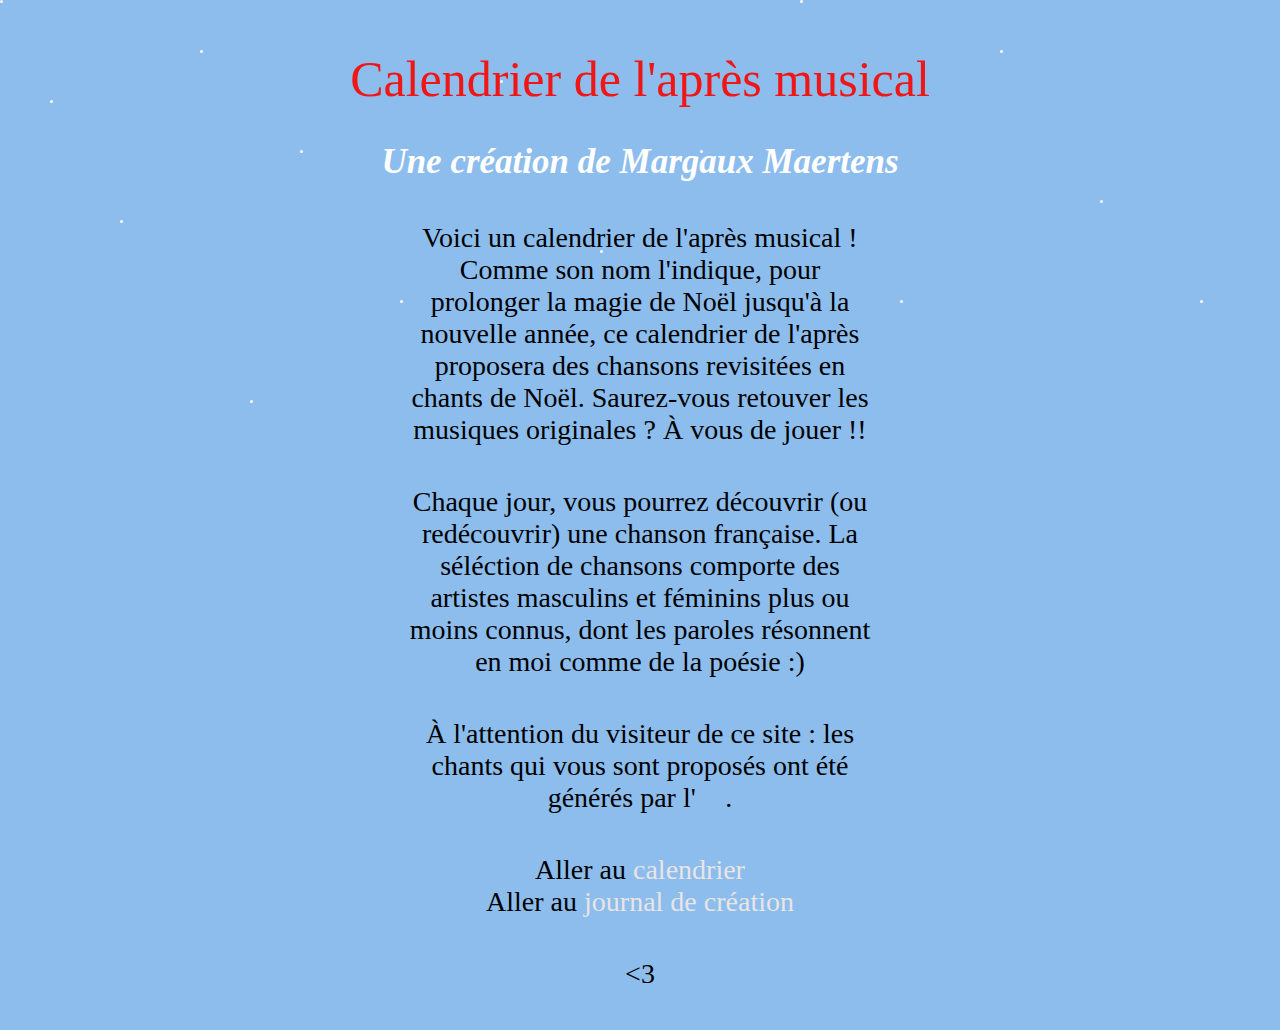
<file: index.html>
<head>
	<meta charset="UTF-8">
	<meta name="author" content="Margaux Maertens">
	<title>Calendrier de l'après musical</title>
	<link rel="stylesheet" href="index.css">
	<link rel="stylesheet" media="screen" href="https://fontlibrary.org//face/pierce" type="text/css"/>
</head>
<body>
	<h1>Calendrier de l'après musical</h1>
	<h2>Une création de Margaux Maertens</h2>	


<p>
	   
</p>
	<p>Voici un calendrier de l'après musical ! Comme son nom l'indique, pour prolonger la magie de Noël jusqu'à la nouvelle année, ce calendrier de l'après proposera des chansons revisitées en chants de Noël. Saurez-vous retouver les musiques originales ? À vous de jouer !!</p> 
			<div class=tourne>

		<p>Chaque jour, vous pourrez découvrir (ou redécouvrir) une chanson française. La séléction de chansons comporte des artistes masculins et féminins plus ou moins connus, dont les paroles résonnent en moi comme de la poésie :) </p>
			</div>

			<p>À l'attention du visiteur de ce site : les chants qui vous sont proposés ont été générés par l'<a>IA</a>.</p>
	
<p>Aller au <a href="calendrier.html">calendrier</a>
	<br>Aller au <a href="journaldecreation.html">journal de création</a>

</p>
<p> <3 </p>

<div class="snow"></div>

</body>
</file>
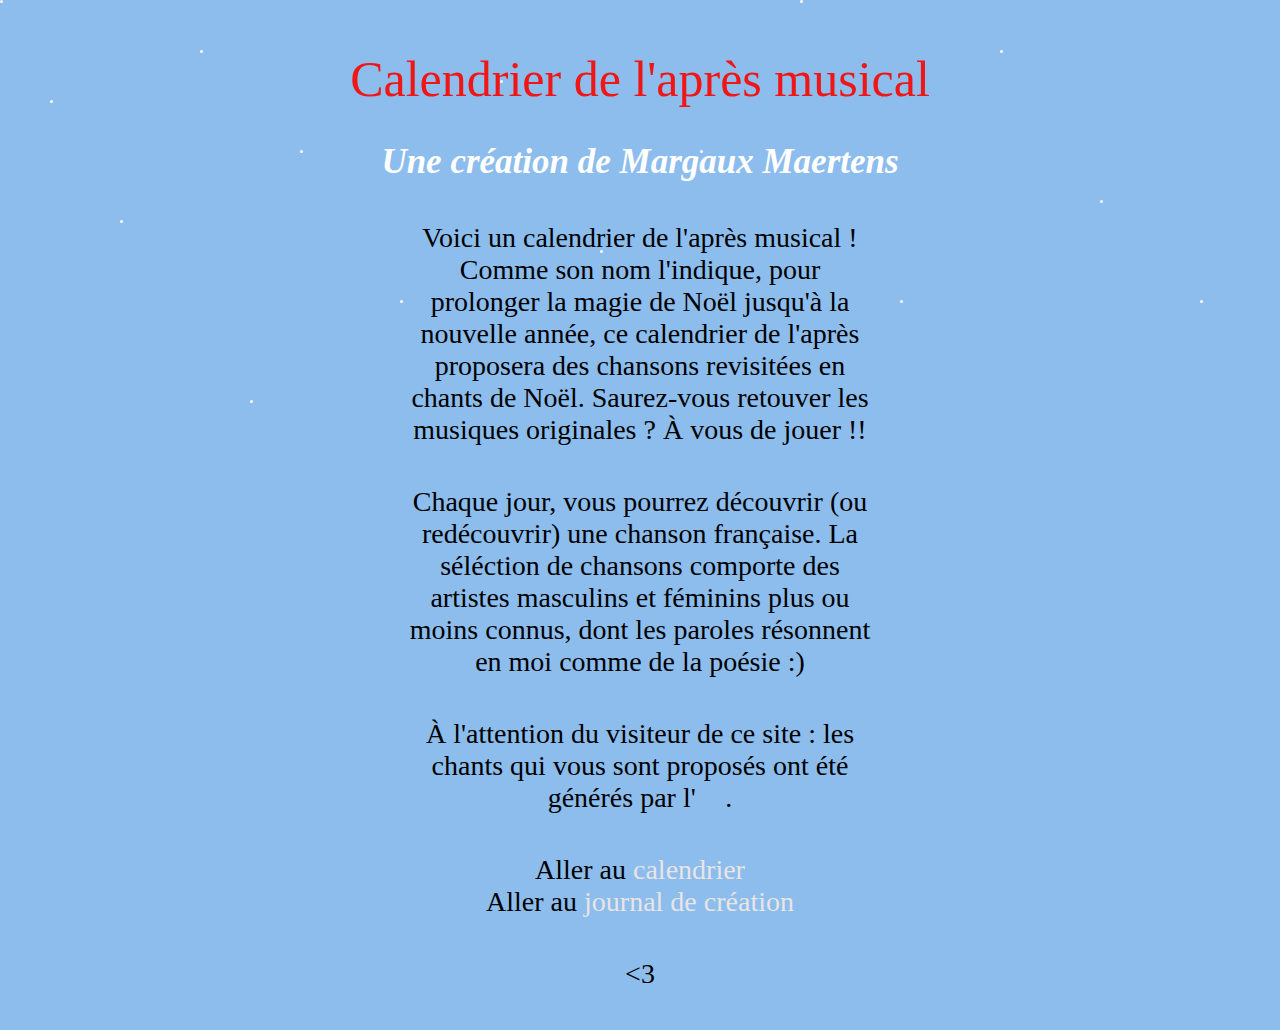
<file: code/index.html>
<head>
	<meta charset="UTF-8">
	<meta name="author" content="Margaux Maertens">
	<title>Calendrier de l'après musical</title>
	<link rel="stylesheet" href="index.css">
	<link rel="stylesheet" media="screen" href="https://fontlibrary.org//face/pierce" type="text/css"/>
</head>
<body>
	<h1>Calendrier de l'après musical</h1>
	<h2>Une création de Margaux Maertens</h2>	


<p>
	   
</p>
	<p>Voici un calendrier de l'après musical ! Comme son nom l'indique, pour prolonger la magie de Noël jusqu'à la nouvelle année, ce calendrier de l'après proposera des chansons revisitées en chants de Noël. Saurez-vous retouver les musiques originales ? À vous de jouer !!</p> 
			<div class=tourne>

		<p>Chaque jour, vous pourrez découvrir (ou redécouvrir) une chanson française. La séléction de chansons comporte des artistes masculins et féminins plus ou moins connus, dont les paroles résonnent en moi comme de la poésie :) </p>
			</div>

			<p>À l'attention du visiteur de ce site : les chants qui vous sont proposés ont été générés par l'<a>IA</a>.</p>
	
<p>Aller au <a href="calendrier.html">calendrier</a>
	<br>Aller au <a href="journal de création.html">journal de création</a>

</p>
<p> <3 </p>

<div class="snow"></div>

</body>
</file>
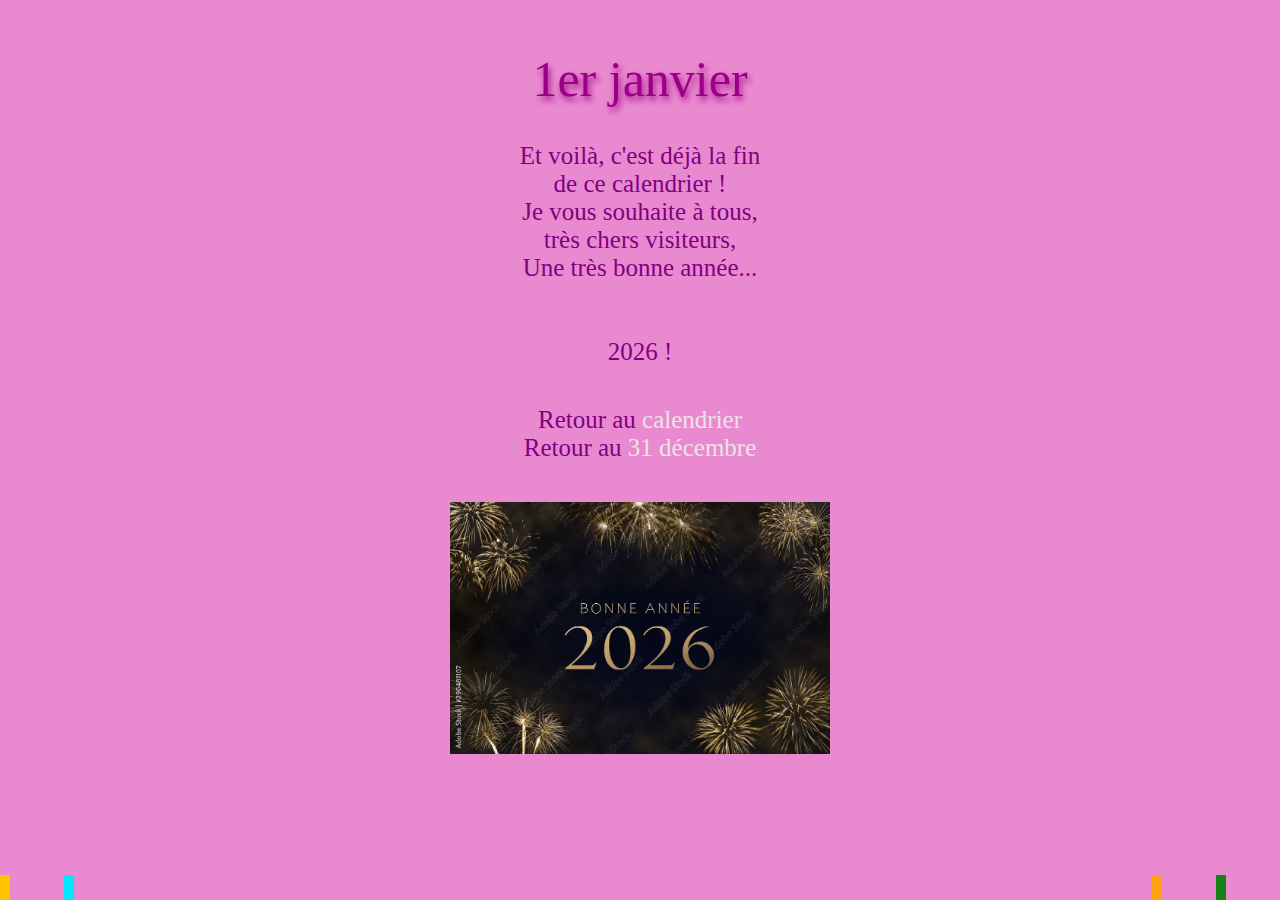
<file: 1erjanvier.html>
<head>
	<meta charset="UTF-8">
	<meta name="author" content="Margaux Maertens">
	<title>1er janvier </title>
	<link rel="stylesheet" href="1erjanvier.css">
	<link rel="stylesheet" media="screen" href="https://fontlibrary.org//face/pierce" type="text/css"/>
</head>
<body>
	<h1><span class="ombre">1er janvier</span></h1>
	
	<p>Et voilà, c'est déjà la fin de ce calendrier !
		<br>Je vous souhaite à tous, très chers visiteurs, 
		<br>Une très bonne année... 
	<br>
	<br>
	<br>
	<span class="taille">2026 !</span>
	</p>
	<div class="confetti confetti-1"></div>
<div class="confetti confetti-2"></div>
<div class="confetti confetti-3"></div>
<div class="confetti confetti-4"></div>
<div class="confetti confetti-5"></div>
<div class="confetti confetti-6"></div>
<div class="confetti confetti-7"></div>
<div class="confetti confetti-8"></div>

	<p>Retour au <a href="calendrier.html">calendrier</a>
	<br>Retour au <a href="31decembre.html">31 décembre</a></p>
</body>
<img width="100"
src="photo2.jpg" alt="écriture festive 2026">
</file>
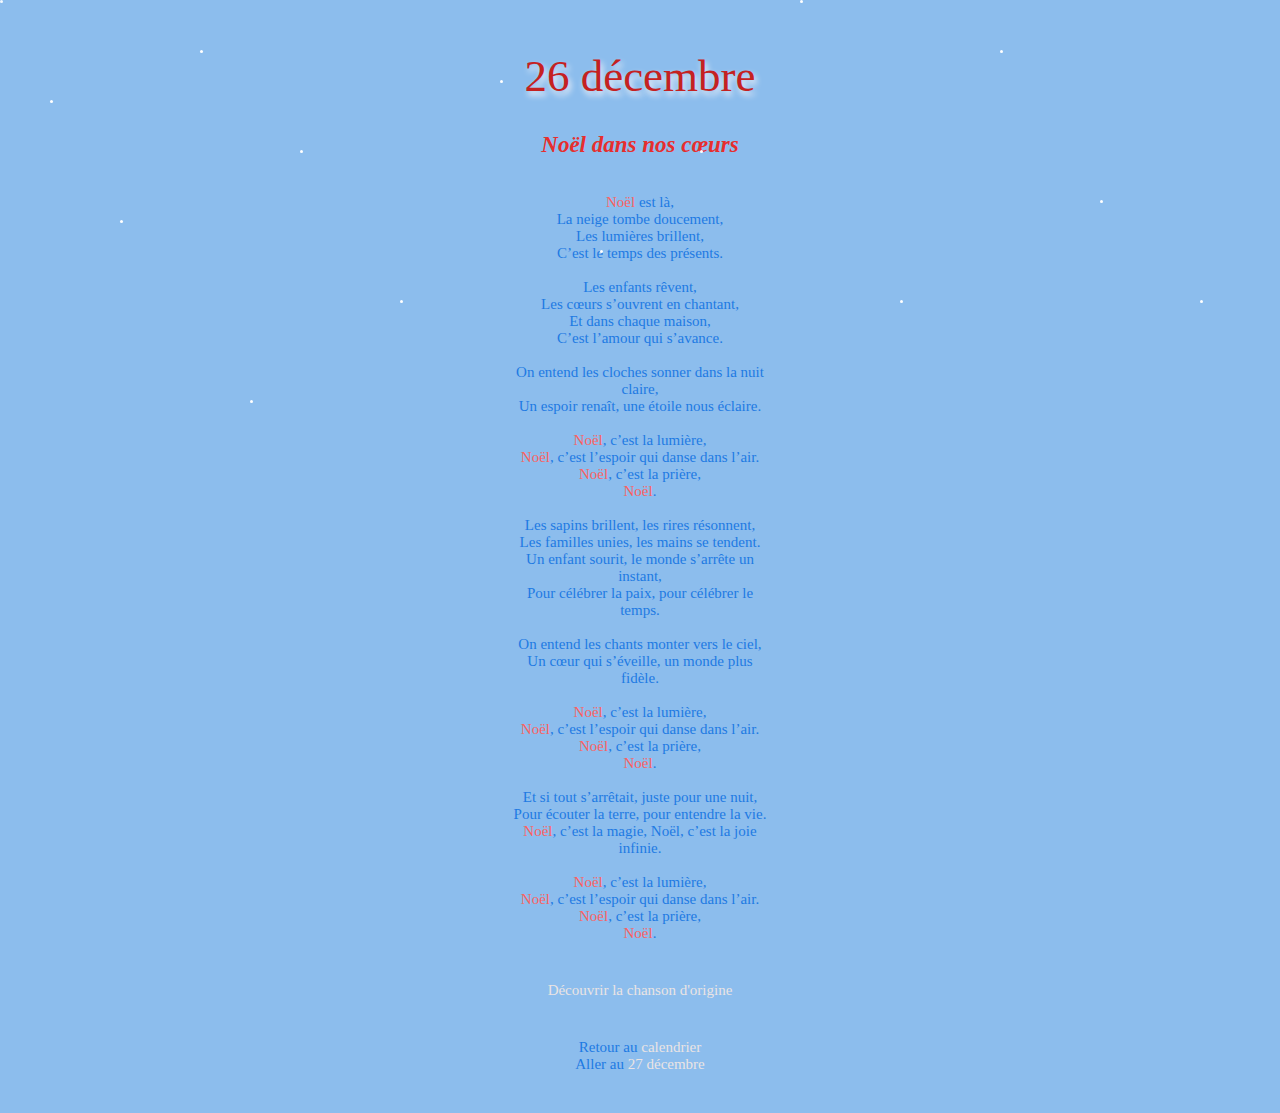
<file: 26decembre.html>
<head>
	<meta charset="UTF-8">
	<meta name="author" content="Margaux Maertens">
	<title>26 décembre</title>
	<link rel="stylesheet" href="26decembre.css">
	<link rel="stylesheet" media="screen" href="https://fontlibrary.org//face/pierce" type="text/css"/>
</head>
<body>
	<h1><span class="ombre">26 décembre</span></h1>
	<h2>Noël dans nos cœurs</h2>
	
	<p> 
	<br><span class="rouge">Noël</span> est là, 
	<br>La neige tombe doucement, 
	<br>Les lumières brillent, 
	<br>C’est le temps des présents. 
	<br>
	<br>Les enfants rêvent, 
	<br>Les cœurs s’ouvrent en chantant, 
	<br>Et dans chaque maison, 
	<br>C’est l’amour qui s’avance.
	<br>
	<br>On entend les cloches sonner dans la nuit claire, 
	<br>Un espoir renaît, une étoile nous éclaire.
	<br>
	<br><span class="rouge">Noël</span>, c’est la lumière, 
	<br><span class="rouge">Noël</span>, c’est l’espoir qui danse dans l’air. 
	<br><span class="rouge">Noël</span>, c’est la prière, 
	<br><span class="rouge">Noël</span>.
	<br>
	<br>Les sapins brillent, les rires résonnent, 
	<br>Les familles unies, les mains se tendent. 
	<br>Un enfant sourit, le monde s’arrête un instant, 
	<br>Pour célébrer la paix, pour célébrer le temps. 
	<br>
	<br>On entend les chants monter vers le ciel, 
	<br>Un cœur qui s’éveille, un monde plus fidèle.
	<br>
	<br><span class="rouge">Noël</span>, c’est la lumière, 
	<br><span class="rouge">Noël</span>, c’est l’espoir qui danse dans l’air. 
	<br><span class="rouge">Noël</span>, c’est la prière, 
	<br><span class="rouge">Noël</span>.
	<br>
	<br>Et si tout s’arrêtait, juste pour une nuit, 
	<br>Pour écouter la terre, pour entendre la vie. 
	<br><span class="rouge">Noël</span>, c’est la magie, Noël, c’est la joie infinie.
	<br>
	<br><span class="rouge">Noël</span>, c’est la lumière, 
	<br><span class="rouge">Noël</span>, c’est l’espoir qui danse dans l’air. 
	<br><span class="rouge">Noël</span>, c’est la prière, 
	<br><span class="rouge">Noël</span>.

<p><a href="https://www.youtube.com/watch?v=GGL2Ry9p0BU">Découvrir la chanson d'origine</a></p>
		<p>Retour au <a href="calendrier.html">calendrier</a>
		<br>Aller au <a href="27decembre.html">27 décembre</a></p>
<div class="snow"></div>
</body>
</file>
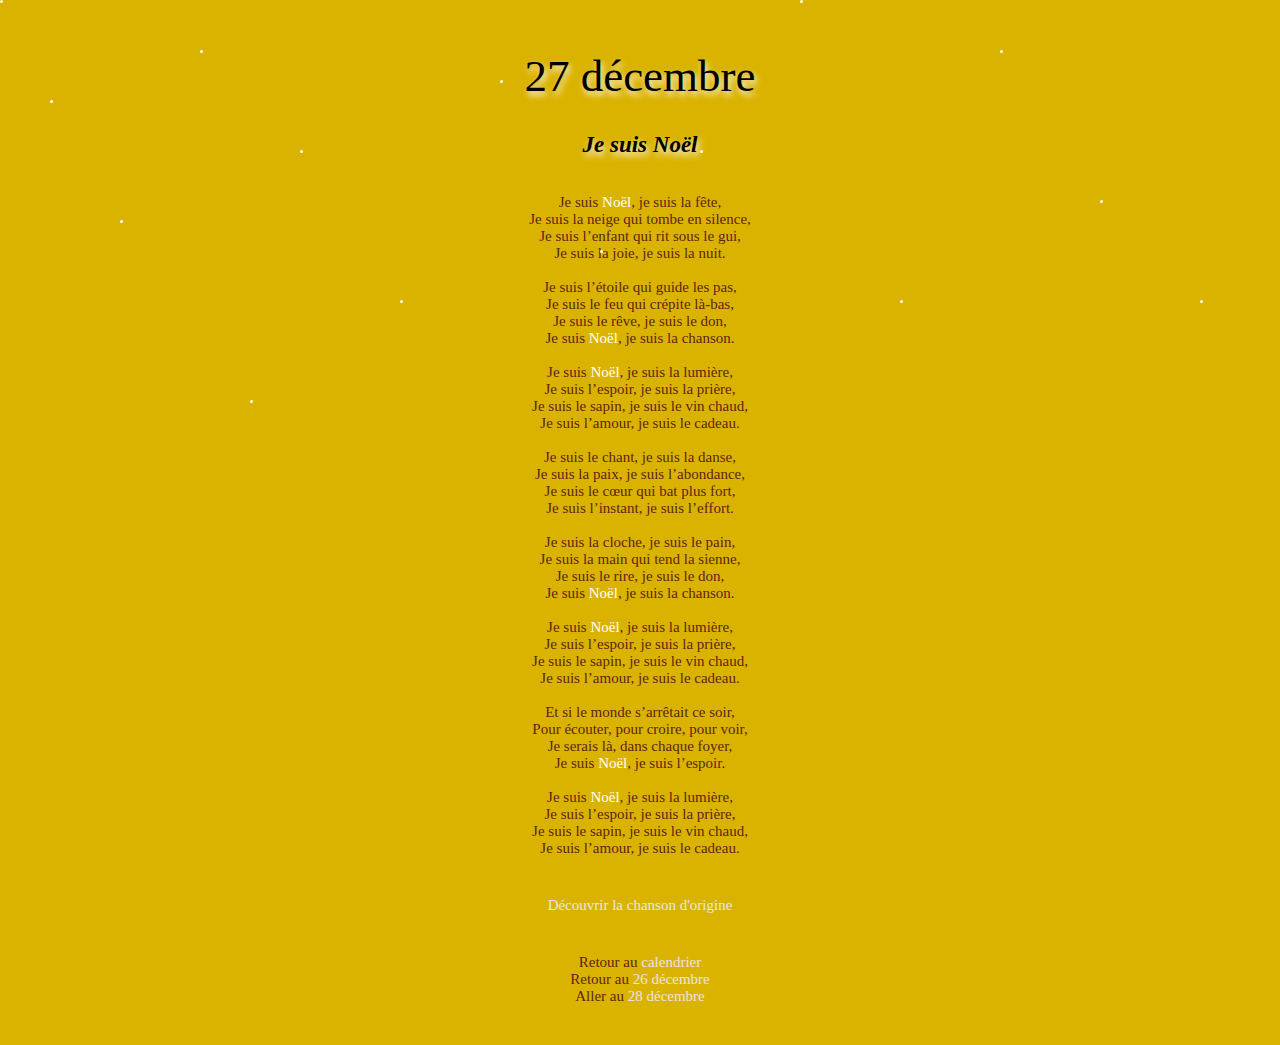
<file: 27decembre.html>
<head>
	<meta charset="UTF-8">
	<meta name="author" content="Margaux Maertens">
	<title>27 décembre </title>
	<link rel="stylesheet" href="27decembre.css">
	<link rel="stylesheet" media="screen" href="https://fontlibrary.org//face/pierce" type="text/css"/>
</head>
<body>
	<h1><span class="ombre">27 décembre</span></h1>
	<h2><span class="ombre">Je suis Noël</span></h2>
	<p>
	<br>Je suis <span class="blanc">Noël</span>, je suis la fête, 
	<br>Je suis la neige qui tombe en silence, 
	<br>Je suis l’enfant qui rit sous le gui, 
	<br>Je suis la joie, je suis la nuit.
<br>
	<br>Je suis l’étoile qui guide les pas, 
	<br>Je suis le feu qui crépite là-bas, 
	<br>Je suis le rêve, je suis le don, 
	<br>Je suis <span class="blanc">Noël</span>, je suis la chanson.
<br>
	<br>Je suis <span class="blanc">Noël</span>, je suis la lumière, 
	<br>Je suis l’espoir, je suis la prière, 
	<br>Je suis le sapin, je suis le vin chaud, 
	<br>Je suis l’amour, je suis le cadeau.
<br>
	<br>Je suis le chant, je suis la danse, 
	<br>Je suis la paix, je suis l’abondance, 
	<br>Je suis le cœur qui bat plus fort, 
	<br>Je suis l’instant, je suis l’effort.
<br>
	<br>Je suis la cloche, je suis le pain, 
	<br>Je suis la main qui tend la sienne, 
	<br>Je suis le rire, je suis le don, 
	<br>Je suis <span class="blanc">Noël</span>, je suis la chanson.
<br>
	<br>Je suis <span class="blanc">Noël</span>, je suis la lumière, 
	<br>Je suis l’espoir, je suis la prière, 
	<br>Je suis le sapin, je suis le vin chaud, 
	<br>Je suis l’amour, je suis le cadeau.
<br>
	<br>Et si le monde s’arrêtait ce soir, 
	<br>Pour écouter, pour croire, pour voir, 
	<br>Je serais là, dans chaque foyer, 
	<br>Je suis <span class="blanc">Noël</span>, je suis l’espoir.
<br>
	<br>Je suis <span class="blanc">Noël</span>, je suis la lumière, 
	<br>Je suis l’espoir, je suis la prière, 
	<br>Je suis le sapin, je suis le vin chaud, 
	<br>Je suis l’amour, je suis le cadeau.
	</p>
	<div class="snow"></div>
</body>

<p><a href="https://www.youtube.com/watch?v=cNT0hzoPIs0">Découvrir la chanson d'origine</a></p>
	<p>Retour au <a href="calendrier.html">calendrier</a>
	<br>Retour au <a href="26decembre.html">26 décembre</a>
	<br>Aller au <a href="28decembre.html">28 décembre</a></p>
</file>
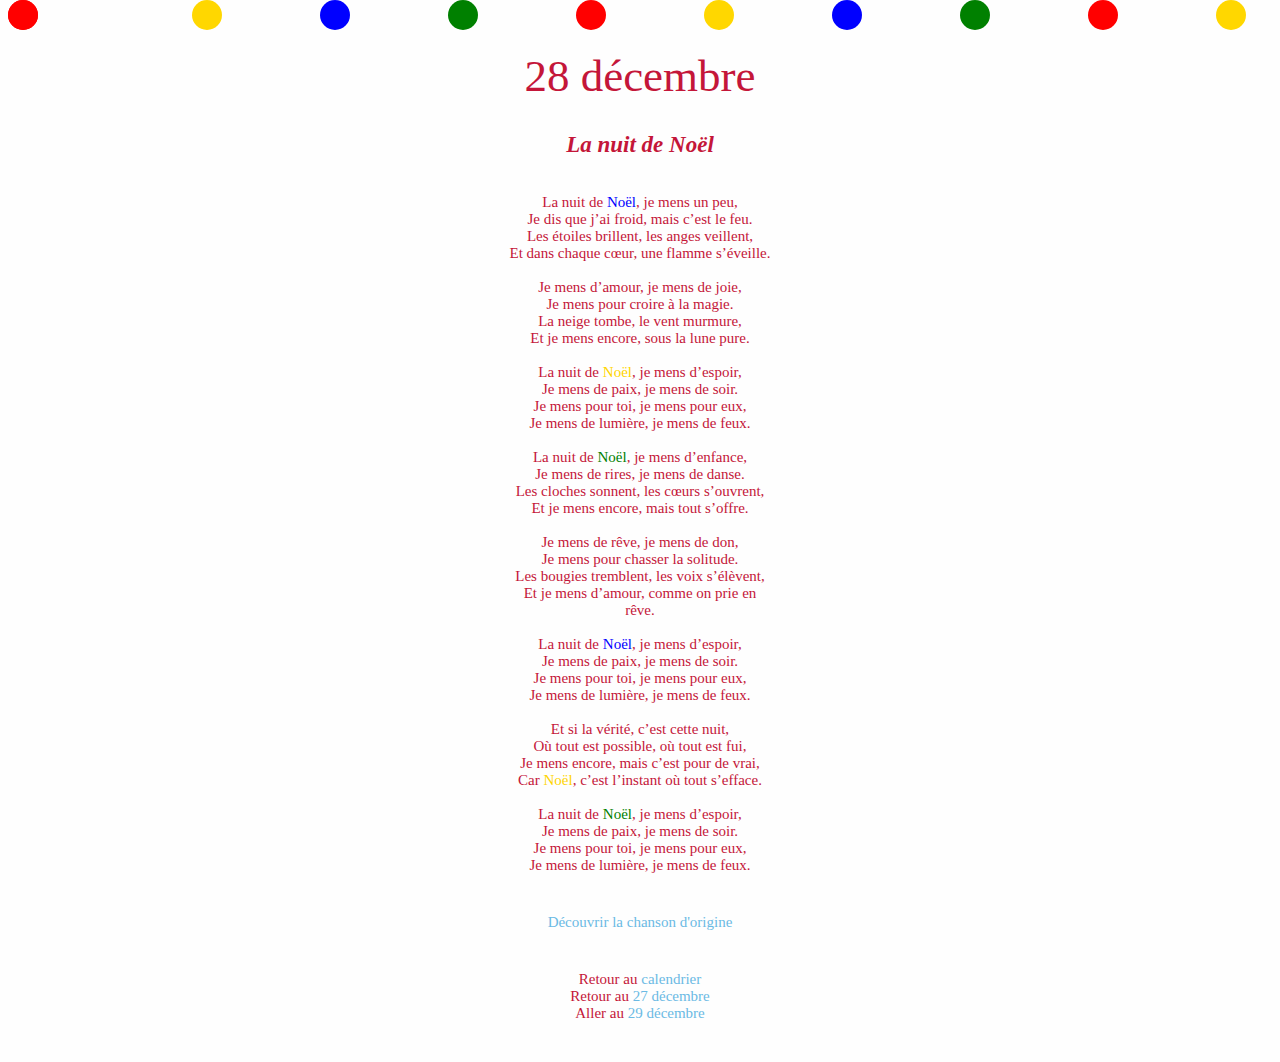
<file: 28decembre.html>
<head>
	<meta charset="UTF-8">
	<meta name="author" content="Margaux Maertens">
	<title>28 décembre </title>
	<link rel="stylesheet" href="28decembre.css">
	<link rel="stylesheet" media="screen" href="https://fontlibrary.org//face/pierce" type="text/css"/>
</head>
<body>
	
	<div class="guirlande"></div>
    <div class="boule"></div>
    <div class="boule"></div>
    <div class="boule"></div>
    <div class="boule"></div>
    <div class="boule"></div>
    <div class="boule"></div>
    <div class="boule"></div>
    <div class="boule"></div>
    <div class="boule"></div>
    <div class="boule"></div>
	<div class="boule"></div>
	
<h1>28 décembre</h1>
	<h2>La nuit de Noël</h2>

<p>
	<br>La nuit de  <span class="bleu">Noël</span>, je mens un peu,
	<br>Je dis que j’ai froid, mais c’est le feu.
	<br>Les étoiles brillent, les anges veillent,
	<br>Et dans chaque cœur, une flamme s’éveille.
<br>
	<br>Je mens d’amour, je mens de joie,
	<br>Je mens pour croire à la magie.
	<br>La neige tombe, le vent murmure,
	<br>Et je mens encore, sous la lune pure.
<br>
	<br>La nuit de  <span class="jaune">Noël</span>, je mens d’espoir,
	<br>Je mens de paix, je mens de soir.
	<br>Je mens pour toi, je mens pour eux,
	<br>Je mens de lumière, je mens de feux.
<br> 
	<br>La nuit de  <span class="vert">Noël</span>, je mens d’enfance,
	<br>Je mens de rires, je mens de danse.
	<br>Les cloches sonnent, les cœurs s’ouvrent,
	<br>Et je mens encore, mais tout s’offre.
<br>
	<br>Je mens de rêve, je mens de don,
	<br>Je mens pour chasser la solitude.
	<br>Les bougies tremblent, les voix s’élèvent,
	<br>Et je mens d’amour, comme on prie en rêve.
<br>
	<br>La nuit de  <span class="bleu">Noël</span>, je mens d’espoir,
	<br>Je mens de paix, je mens de soir.
	<br>Je mens pour toi, je mens pour eux,
	<br>Je mens de lumière, je mens de feux.
<br>
	<br>Et si la vérité, c’est cette nuit,
	<br>Où tout est possible, où tout est fui,
	<br>Je mens encore, mais c’est pour de vrai,
	<br>Car <span class="jaune">Noël</span>, c’est l’instant où tout s’efface.
<br>
	<br>La nuit de  <span class="vert">Noël</span>, je mens d’espoir,
	<br>Je mens de paix, je mens de soir.
	<br>Je mens pour toi, je mens pour eux,
	<br>Je mens de lumière, je mens de feux.
	
</p>

<p><a href="https://www.youtube.com/watch?v=HTAXAjkVhxs">Découvrir la chanson d'origine</a></p>
	<p>Retour au <a href="calendrier.html">calendrier</a>
	<br>Retour au <a href="27decembre.html">27 décembre</a>
	<br>Aller au <a href="29decembre.html">29 décembre</a></p>
</body>
</div>
</file>
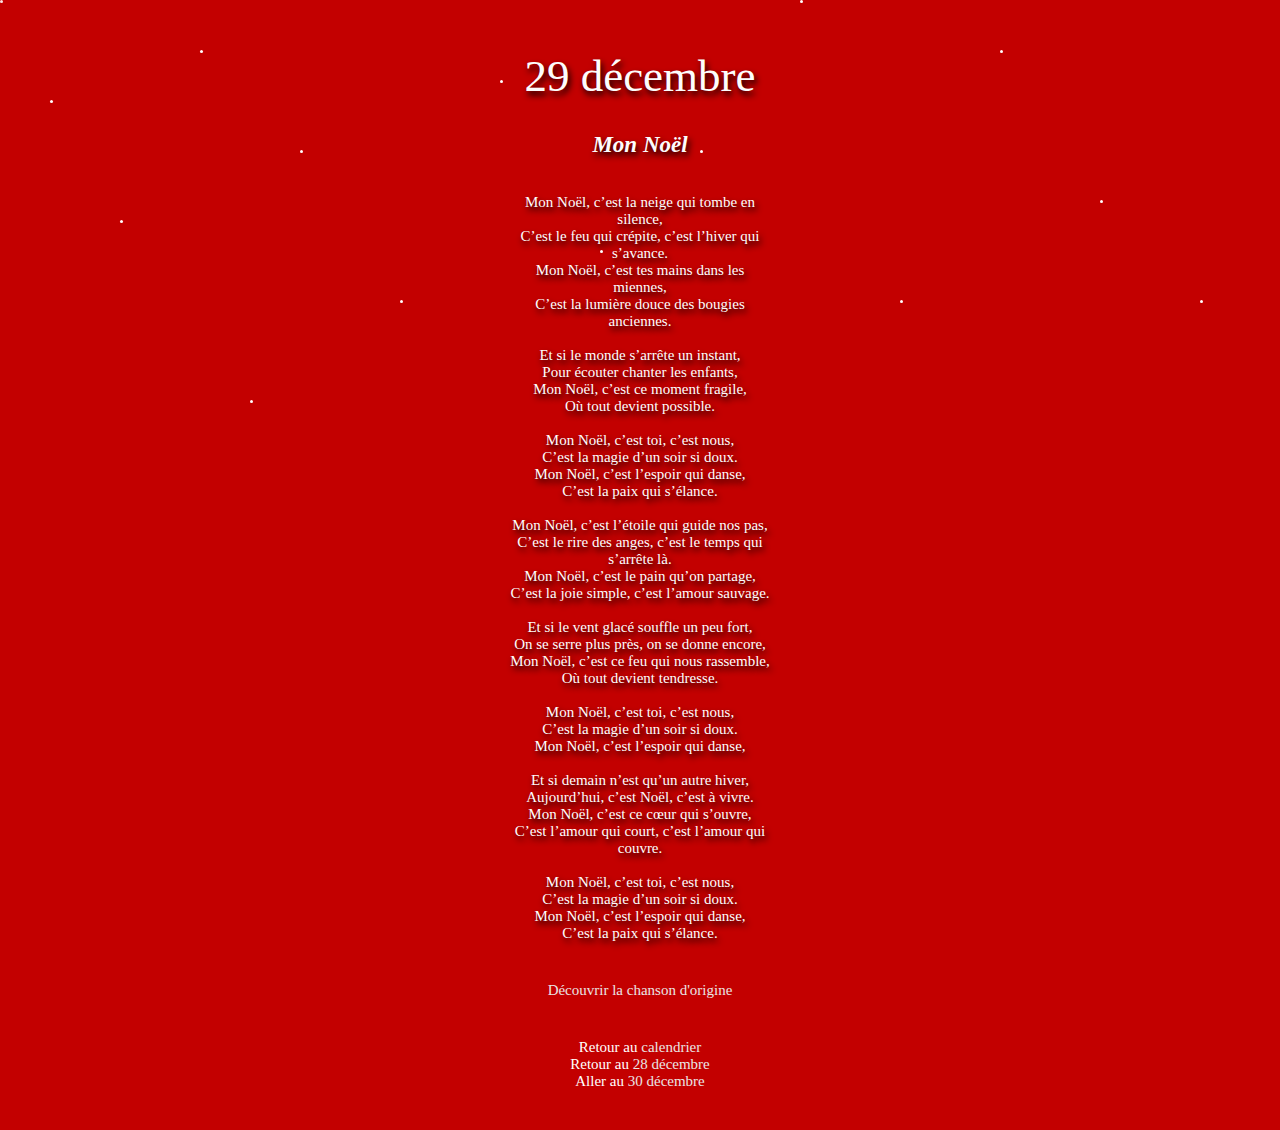
<file: 29decembre.html>
<head>
	<meta charset="UTF-8">
	<meta name="author" content="Margaux Maertens">
	<title>29 décembre </title>
	<link rel="stylesheet" href="29decembre.css">
	<link rel="stylesheet" media="screen" href="https://fontlibrary.org//face/pierce" type="text/css"/>
</head>
<body>
	<h1><span class="ombre">29 décembre</span></h1>
	<h2><span class="ombre">Mon Noël</span></h2>

<p>
	<br><span class="ombre">Mon Noël, c’est la neige qui tombe en silence,
	<br>C’est le feu qui crépite, c’est l’hiver qui s’avance.
	<br>Mon Noël, c’est tes mains dans les miennes,
	<br>C’est la lumière douce des bougies anciennes.
<br>
	<br>Et si le monde s’arrête un instant,
	<br>Pour écouter chanter les enfants,
	<br>Mon Noël, c’est ce moment fragile,
	<br>Où tout devient possible.
<br>
	<br>Mon Noël, c’est toi, c’est nous,
	<br>C’est la magie d’un soir si doux.
	<br>Mon Noël, c’est l’espoir qui danse,
	<br>C’est la paix qui s’élance.
<br>
	<br>Mon Noël, c’est l’étoile qui guide nos pas,
	<br>C’est le rire des anges, c’est le temps qui s’arrête là.
	<br>Mon Noël, c’est le pain qu’on partage,
	<br>C’est la joie simple, c’est l’amour sauvage.
<br>
	<br>Et si le vent glacé souffle un peu fort,
	<br>On se serre plus près, on se donne encore,
	<br>Mon Noël, c’est ce feu qui nous rassemble,
	<br>Où tout devient tendresse.
<br>
	<br>Mon Noël, c’est toi, c’est nous,
	<br>C’est la magie d’un soir si doux.
	<br>Mon Noël, c’est l’espoir qui danse,
<br>
	<br>Et si demain n’est qu’un autre hiver,
	<br>Aujourd’hui, c’est Noël, c’est à vivre.
	<br>Mon Noël, c’est ce cœur qui s’ouvre,
	<br>C’est l’amour qui court, c’est l’amour qui couvre.
<br>
	<br>Mon Noël, c’est toi, c’est nous,
	<br>C’est la magie d’un soir si doux.
	<br>Mon Noël, c’est l’espoir qui danse,
	<br>C’est la paix qui s’élance.</span>
</p>

	<p><a href="https://www.youtube.com/watch?v=O2GDFZVAf4k">Découvrir la chanson d'origine</a></p>
	<p>Retour au <a href="calendrier.html">calendrier</a>
		<br>Retour au <a href="28decembre.html">28 décembre</a>
		<br>Aller au <a href="30decembre.html">30 décembre</a>
	</p>
	
</body>
<div class="snow"></div>
</file>
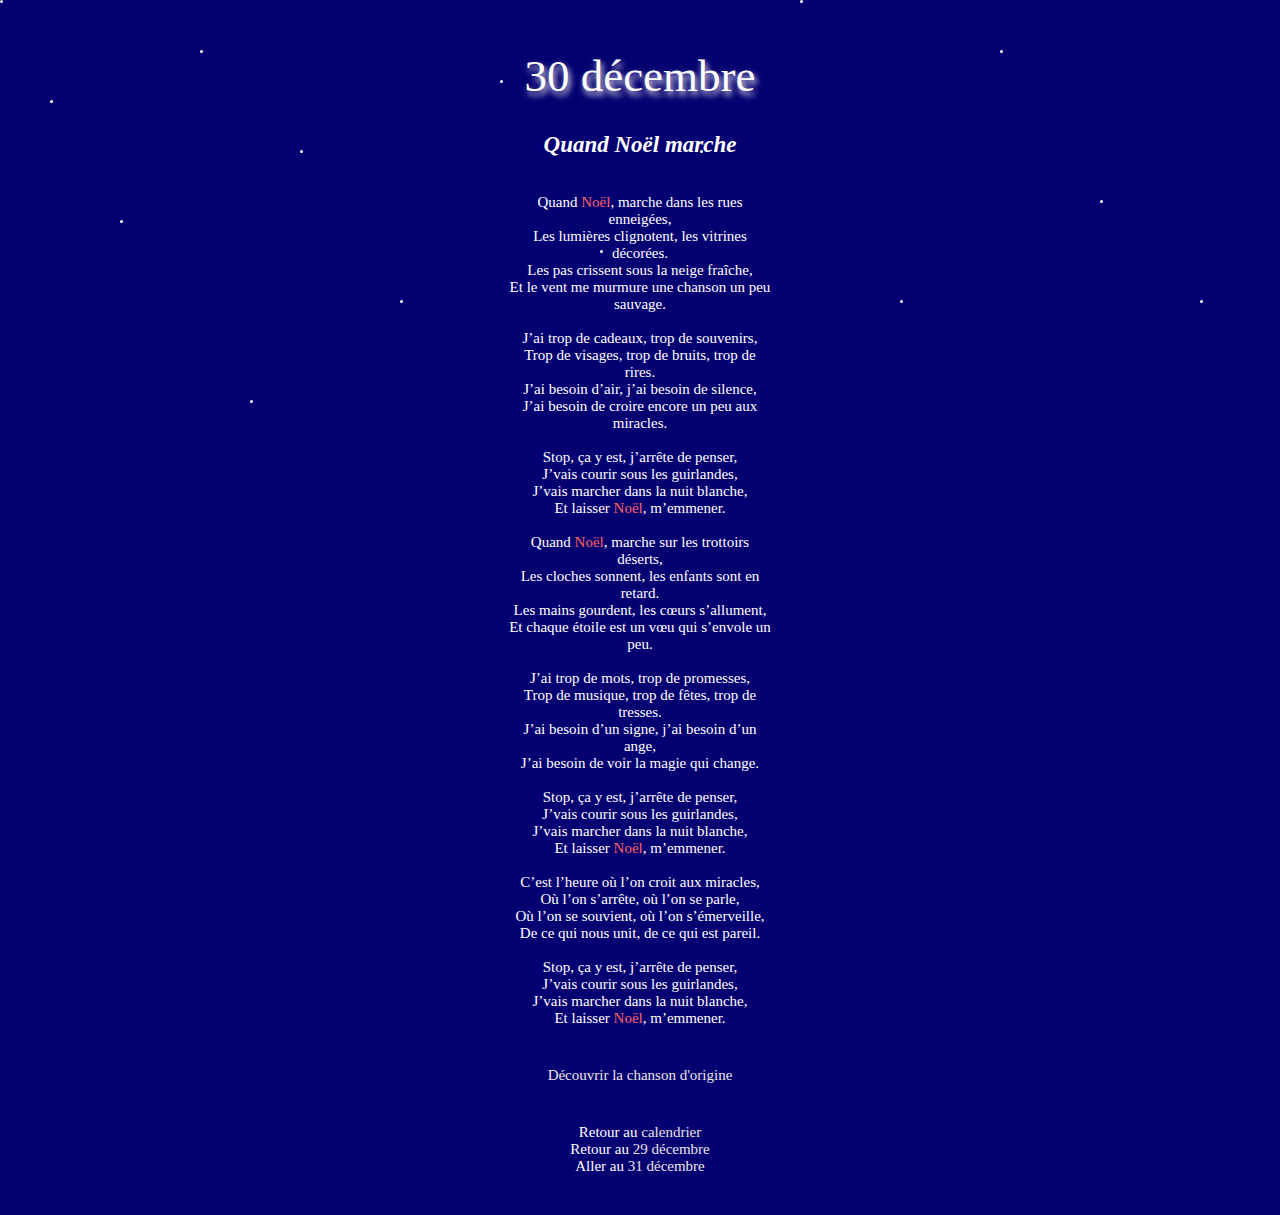
<file: 30decembre.html>
<head>
	<meta charset="UTF-8">
	<meta name="author" content="Margaux Maertens">
	<title>30 décembre </title>
	<link rel="stylesheet" href="30decembre.css">
	<link rel="stylesheet" media="screen" href="https://fontlibrary.org//face/pierce" type="text/css"/>
</head>
<body>
	<h1><span class="ombre">30 décembre</span></h1>
	<h2>Quand Noël marche</h2>

<p>
	<br>Quand <span class="rouge">Noël</span>, marche dans les rues enneigées,
	<br>Les lumières clignotent, les vitrines décorées.
	<br>Les pas crissent sous la neige fraîche,
	<br>Et le vent me murmure une chanson un peu sauvage.
<br> 
	<br>J’ai trop de cadeaux, trop de souvenirs,
	<br>Trop de visages, trop de bruits, trop de rires.
	<br>J’ai besoin d’air, j’ai besoin de silence,
	<br>J’ai besoin de croire encore un peu aux miracles.
<br>
	<br>Stop, ça y est, j’arrête de penser,
	<br>J’vais courir sous les guirlandes,
	<br>J’vais marcher dans la nuit blanche,
	<br>Et laisser <span class="rouge">Noël</span>, m’emmener.
<br>
	<br>Quand <span class="rouge">Noël</span>, marche sur les trottoirs déserts,
	<br>Les cloches sonnent, les enfants sont en retard.
	<br>Les mains gourdent, les cœurs s’allument,
	<br>Et chaque étoile est un vœu qui s’envole un peu.
<br>
	<br>J’ai trop de mots, trop de promesses,
	<br>Trop de musique, trop de fêtes, trop de tresses.
	<br>J’ai besoin d’un signe, j’ai besoin d’un ange,
	<br>J’ai besoin de voir la magie qui change.
<br>
	<br>Stop, ça y est, j’arrête de penser,
	<br>J’vais courir sous les guirlandes,
	<br>J’vais marcher dans la nuit blanche,
	<br>Et laisser <span class="rouge">Noël</span>, m’emmener.
<br>
	<br>C’est l’heure où l’on croit aux miracles,
	<br>Où l’on s’arrête, où l’on se parle,
	<br>Où l’on se souvient, où l’on s’émerveille,
	<br>De ce qui nous unit, de ce qui est pareil.
<br>
	<br>Stop, ça y est, j’arrête de penser,
	<br>J’vais courir sous les guirlandes,
	<br>J’vais marcher dans la nuit blanche,
	<br>Et laisser <span class="rouge">Noël</span>, m’emmener.
</p>
<p><a href="https://www.youtube.com/watch?v=29gOHmidswU">Découvrir la chanson d'origine</a></p>
	<p>Retour au <a href="calendrier.html">calendrier</a>
	<br>Retour au <a href="29decembre.html">29 décembre</a>
	<br>Aller au <a href="31decembre.html">31 décembre</a></p>
<div class="snow"></div>
</body>
</file>
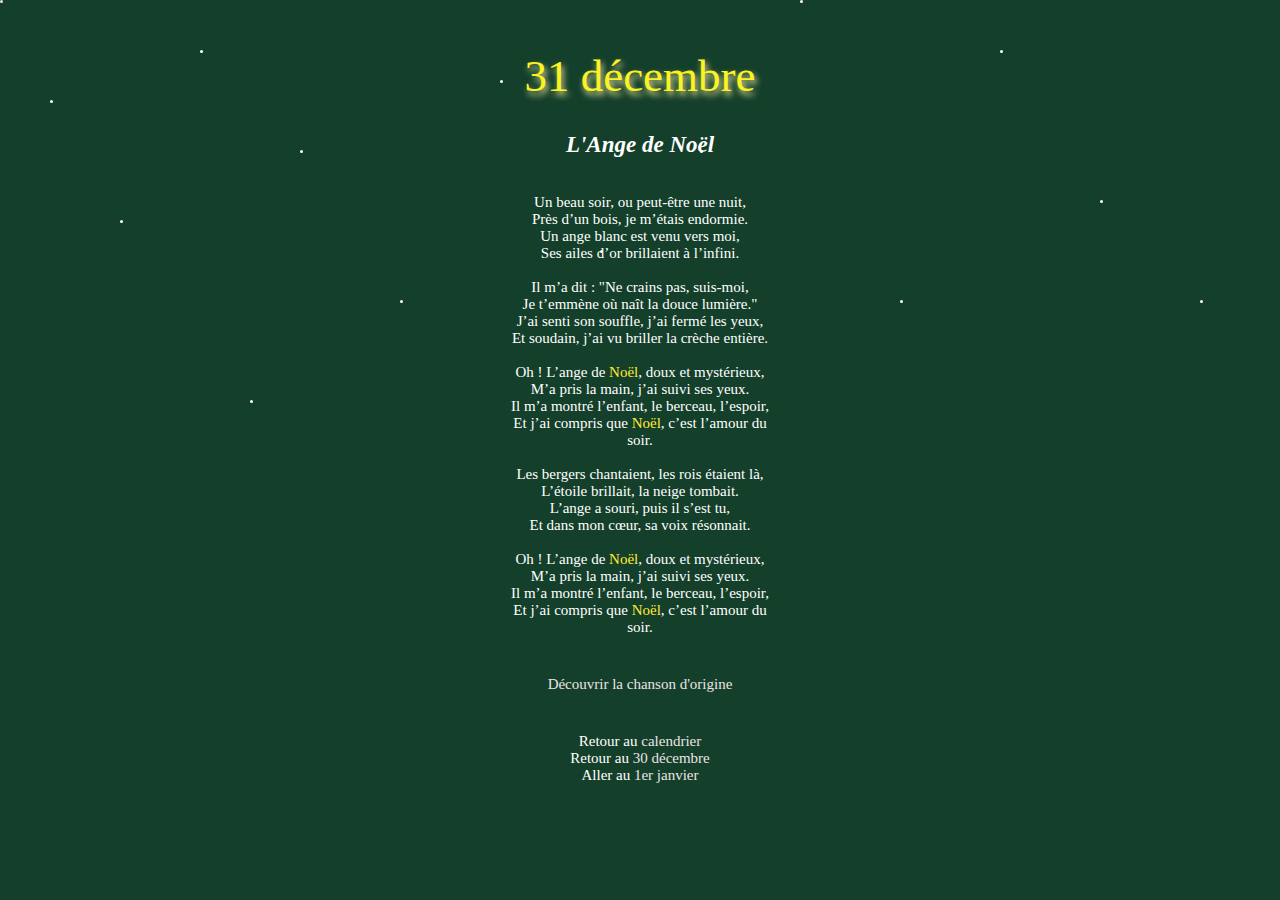
<file: 31decembre.html>
<head>
	<meta charset="UTF-8">
	<meta name="author" content="Margaux Maertens">
	<title>31 décembre </title>
	<link rel="stylesheet" href="31decembre.css">
	<link rel="stylesheet" media="screen" href="https://fontlibrary.org//face/pierce" type="text/css"/>
</head>
<body>
	<h1><span class="ombre">31 décembre</span></h1>
	<h2>L'Ange de Noël</h2>
<p>
	<br>Un beau soir, ou peut-être une nuit,
	<br>Près d’un bois, je m’étais endormie.
	<br>Un ange blanc est venu vers moi,
	<br>Ses ailes d’or brillaient à l’infini.
<br>
	<br>Il m’a dit : "Ne crains pas, suis-moi,
	<br>Je t’emmène où naît la douce lumière."
	<br>J’ai senti son souffle, j’ai fermé les yeux,
	<br>Et soudain, j’ai vu briller la crèche entière.
<br>
	<br>Oh ! L’ange de <span class="jaune">Noël</span>, doux et mystérieux,
	<br>M’a pris la main, j’ai suivi ses yeux.
	<br>Il m’a montré l’enfant, le berceau, l’espoir,
	<br>Et j’ai compris que <span class="jaune">Noël</span>, c’est l’amour du soir.
<br>
	<br>Les bergers chantaient, les rois étaient là,
	<br>L’étoile brillait, la neige tombait.
	<br>L’ange a souri, puis il s’est tu,
	<br>Et dans mon cœur, sa voix résonnait.
<br>
	<br>Oh ! L’ange de <span class="jaune">Noël</span>, doux et mystérieux,
	<br>M’a pris la main, j’ai suivi ses yeux.
	<br>Il m’a montré l’enfant, le berceau, l’espoir,
	<br>Et j’ai compris que <span class="jaune">Noël</span>, c’est l’amour du soir.
</p>
<p><a href="https://www.youtube.com/watch?v=4heMfS5jTxY">Découvrir la chanson d'origine</a></p>
	<p>Retour au <a href="calendrier.html">calendrier</a>
	<br>Retour au <a href="30decembre.html">30 décembre</a>
	<br>Aller au <a href="1erjanvier.html">1er janvier</a></p>
<div class="snow"></div>
</body>
</file>
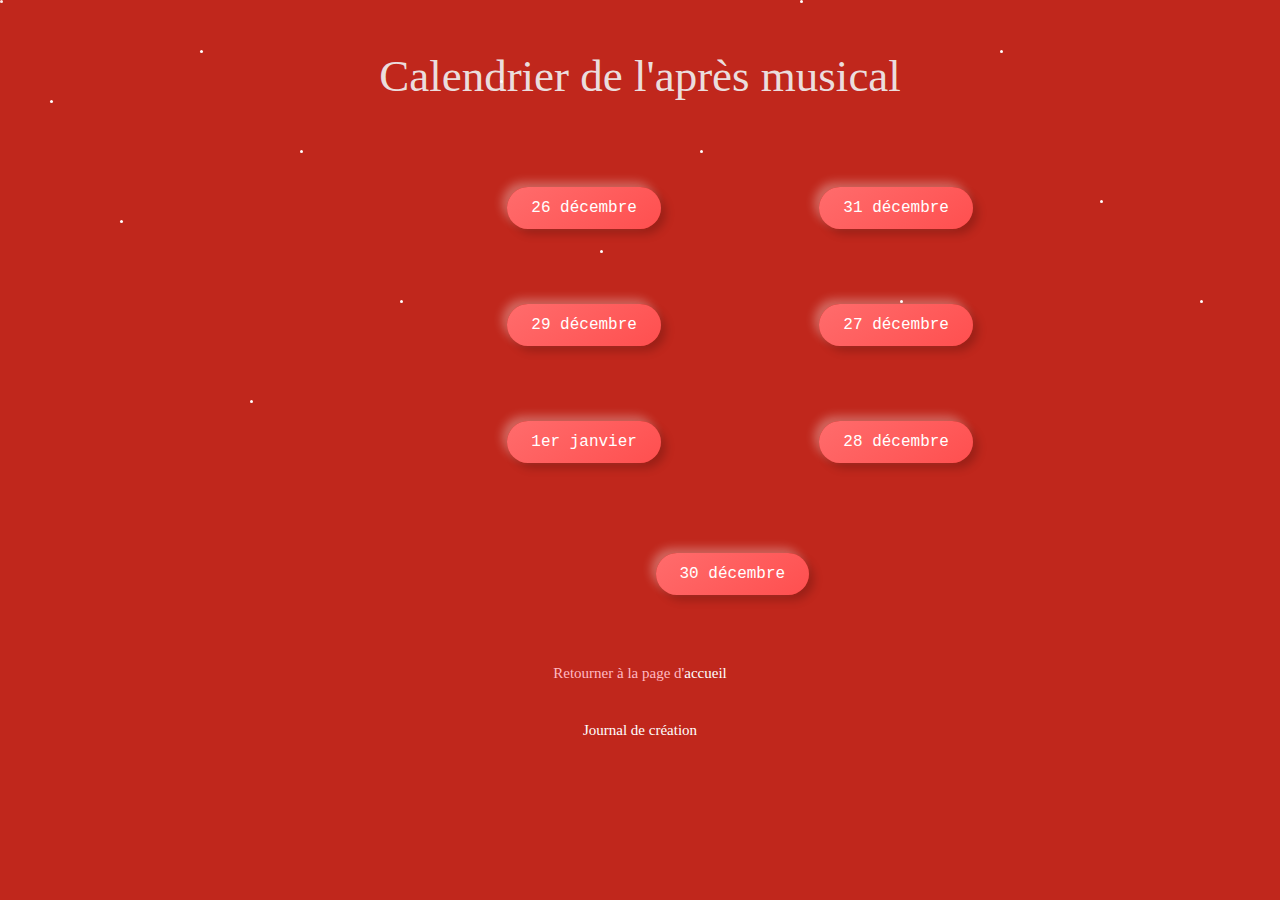
<file: calendrier.html>
<head>
	<meta charset="UTF-8">
	<meta name="author" content="Margaux Maertens">
	<title>Calendrier</title>
	<link rel="stylesheet" href="calendrier.css">
	<link rel="stylesheet" media="screen" href="https://fontlibrary.org//face/pierce" type="text/css"/>
	
</head>
<body>
	<h1>Calendrier de l'après musical</h1>

<p>
	<pre>
					


								<button class="bouton-calendrier" onclick="location.href='26decembre.html'">26 décembre</button>			<button class="bouton-calendrier" onclick="location.href='31decembre.html'">31 décembre</button>
															



																			
								<button class="bouton-calendrier" onclick="location.href='29decembre.html'">29 décembre</button>			<button class="bouton-calendrier" onclick="location.href='27decembre.html'">27 décembre</button>
						
						

		
																			
								<button class="bouton-calendrier" onclick="location.href='1erjanvier.html'">1er janvier</button>			<button class="bouton-calendrier" onclick="location.href='28decembre.html'">28 décembre</button>
										
													

		


									  	   <button class="bouton-calendrier" onclick="location.href='30decembre.html'">30 décembre</button>
																												
	</pre>
	</p>

	<div class="snow"></div>
</body>

<p>Retourner à la page d'<a href="index.html">accueil</a></p>
<p><a href="journaldecreation.html">Journal de création</a></p>
</file>
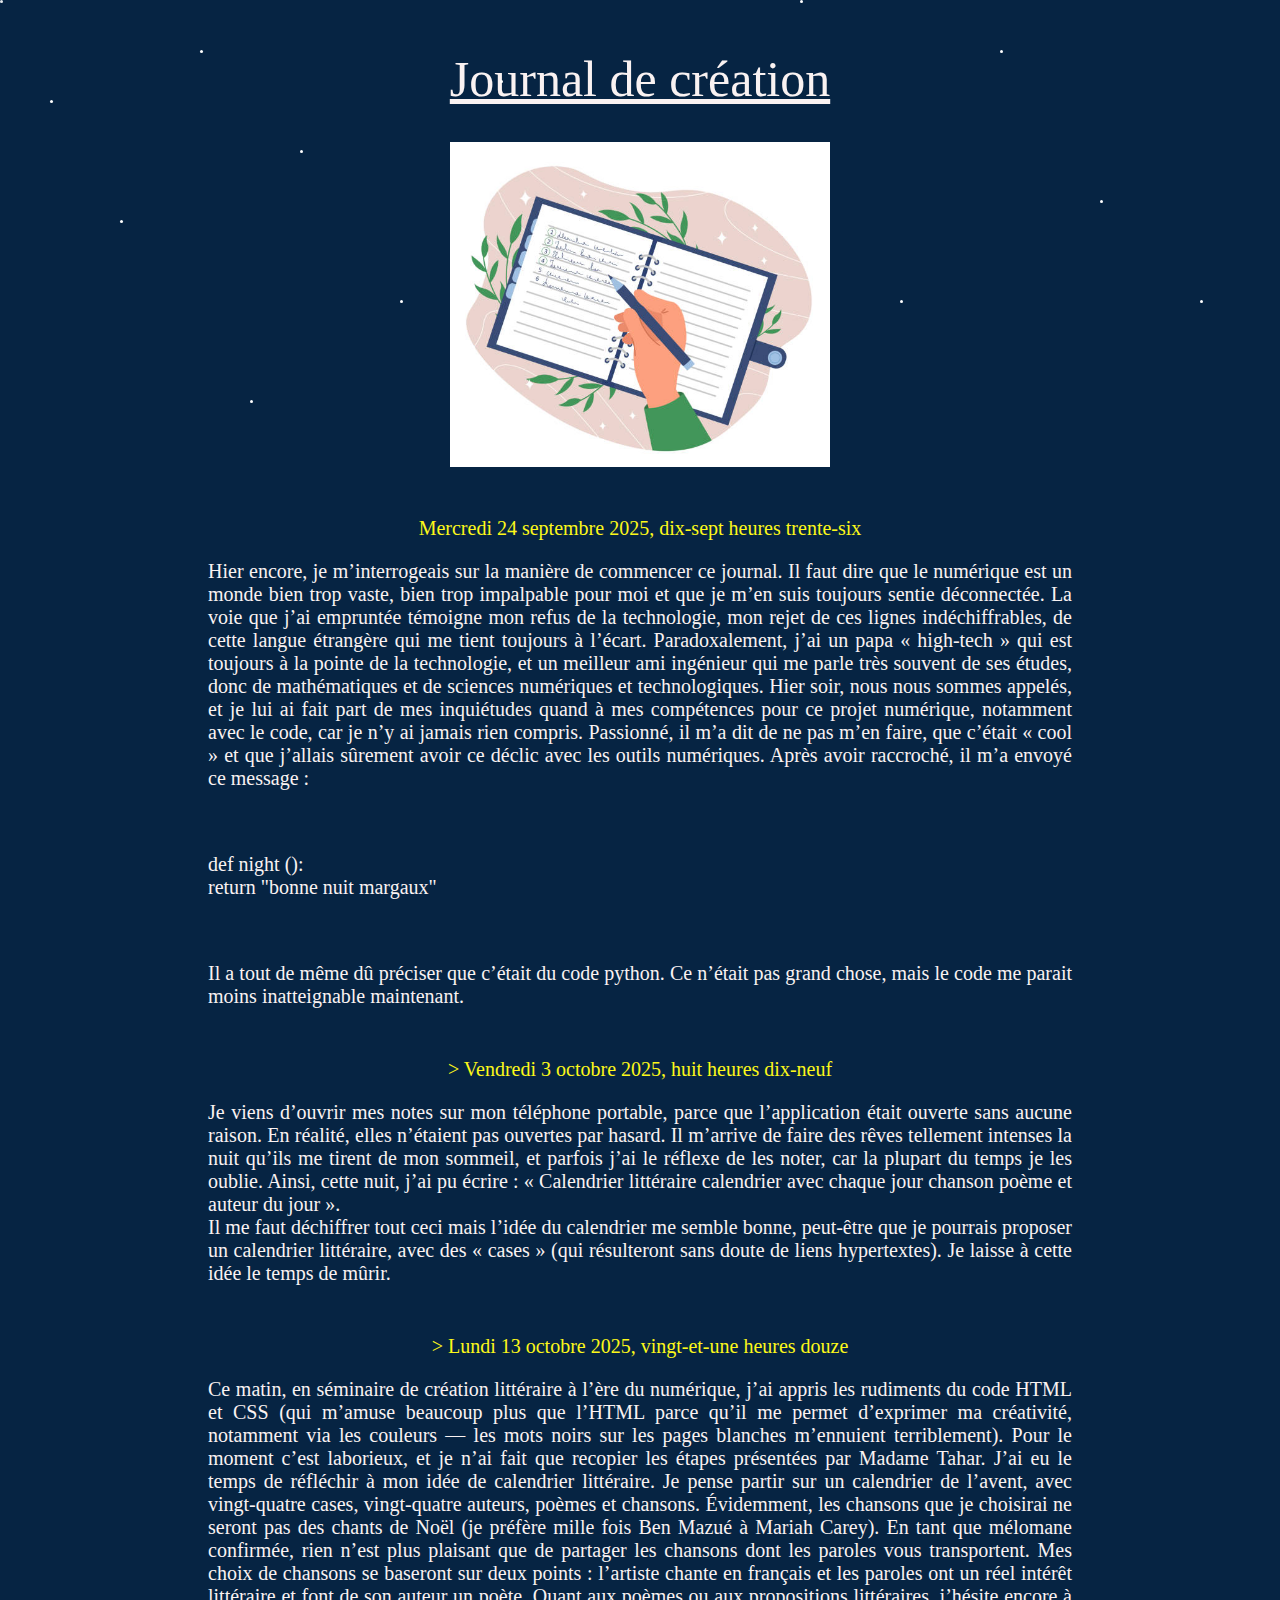
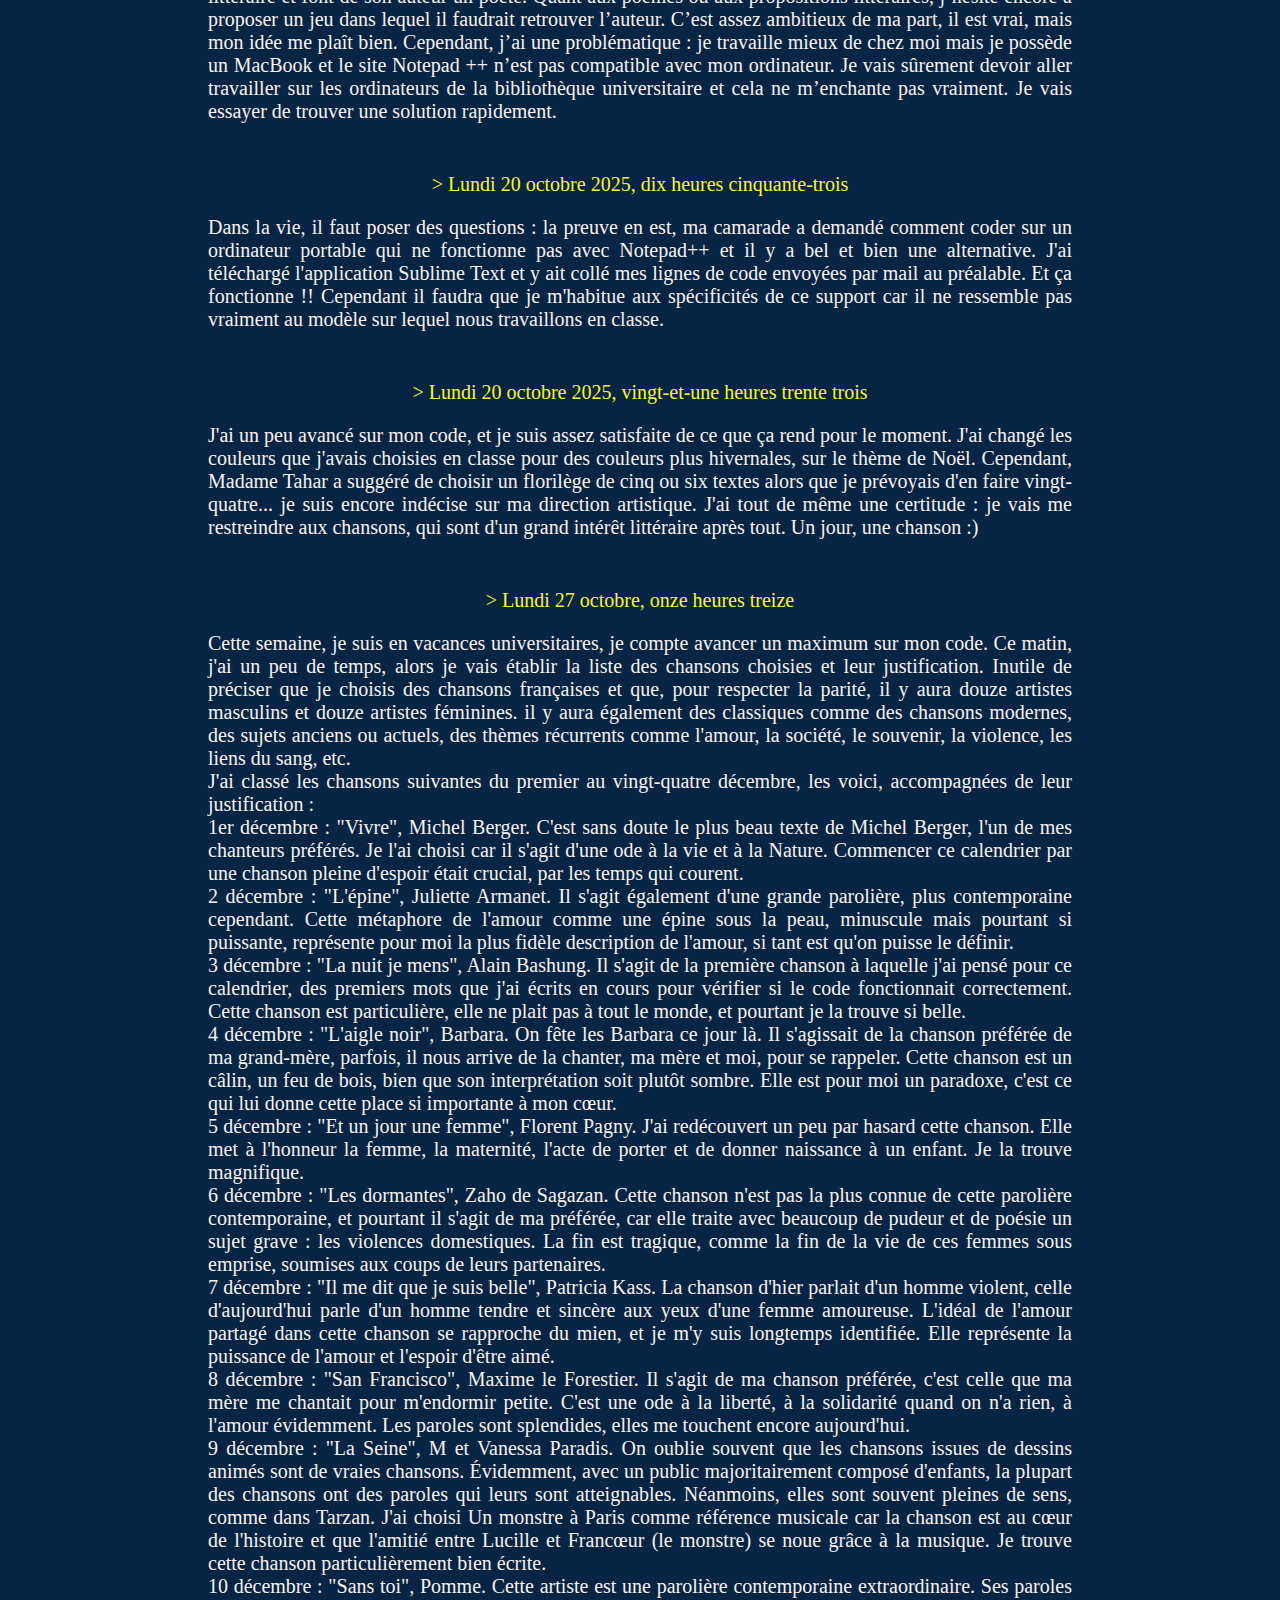
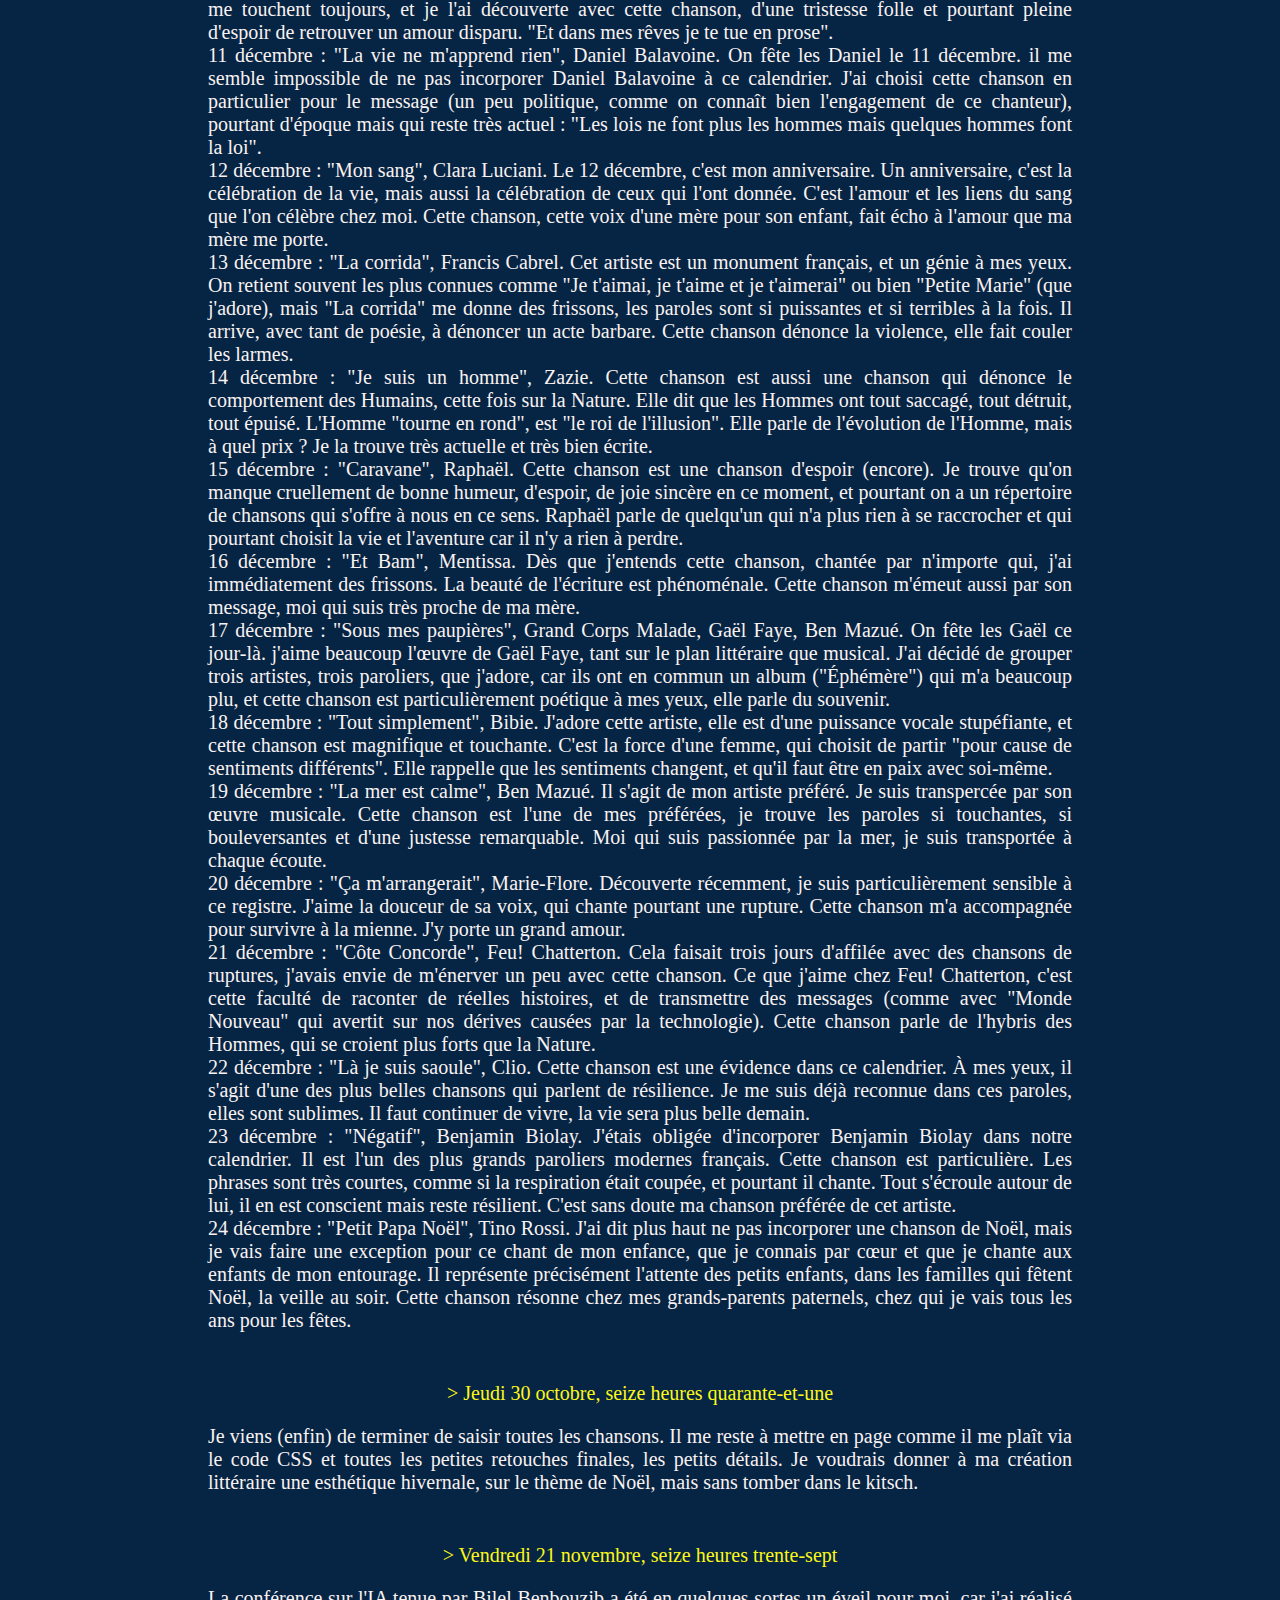
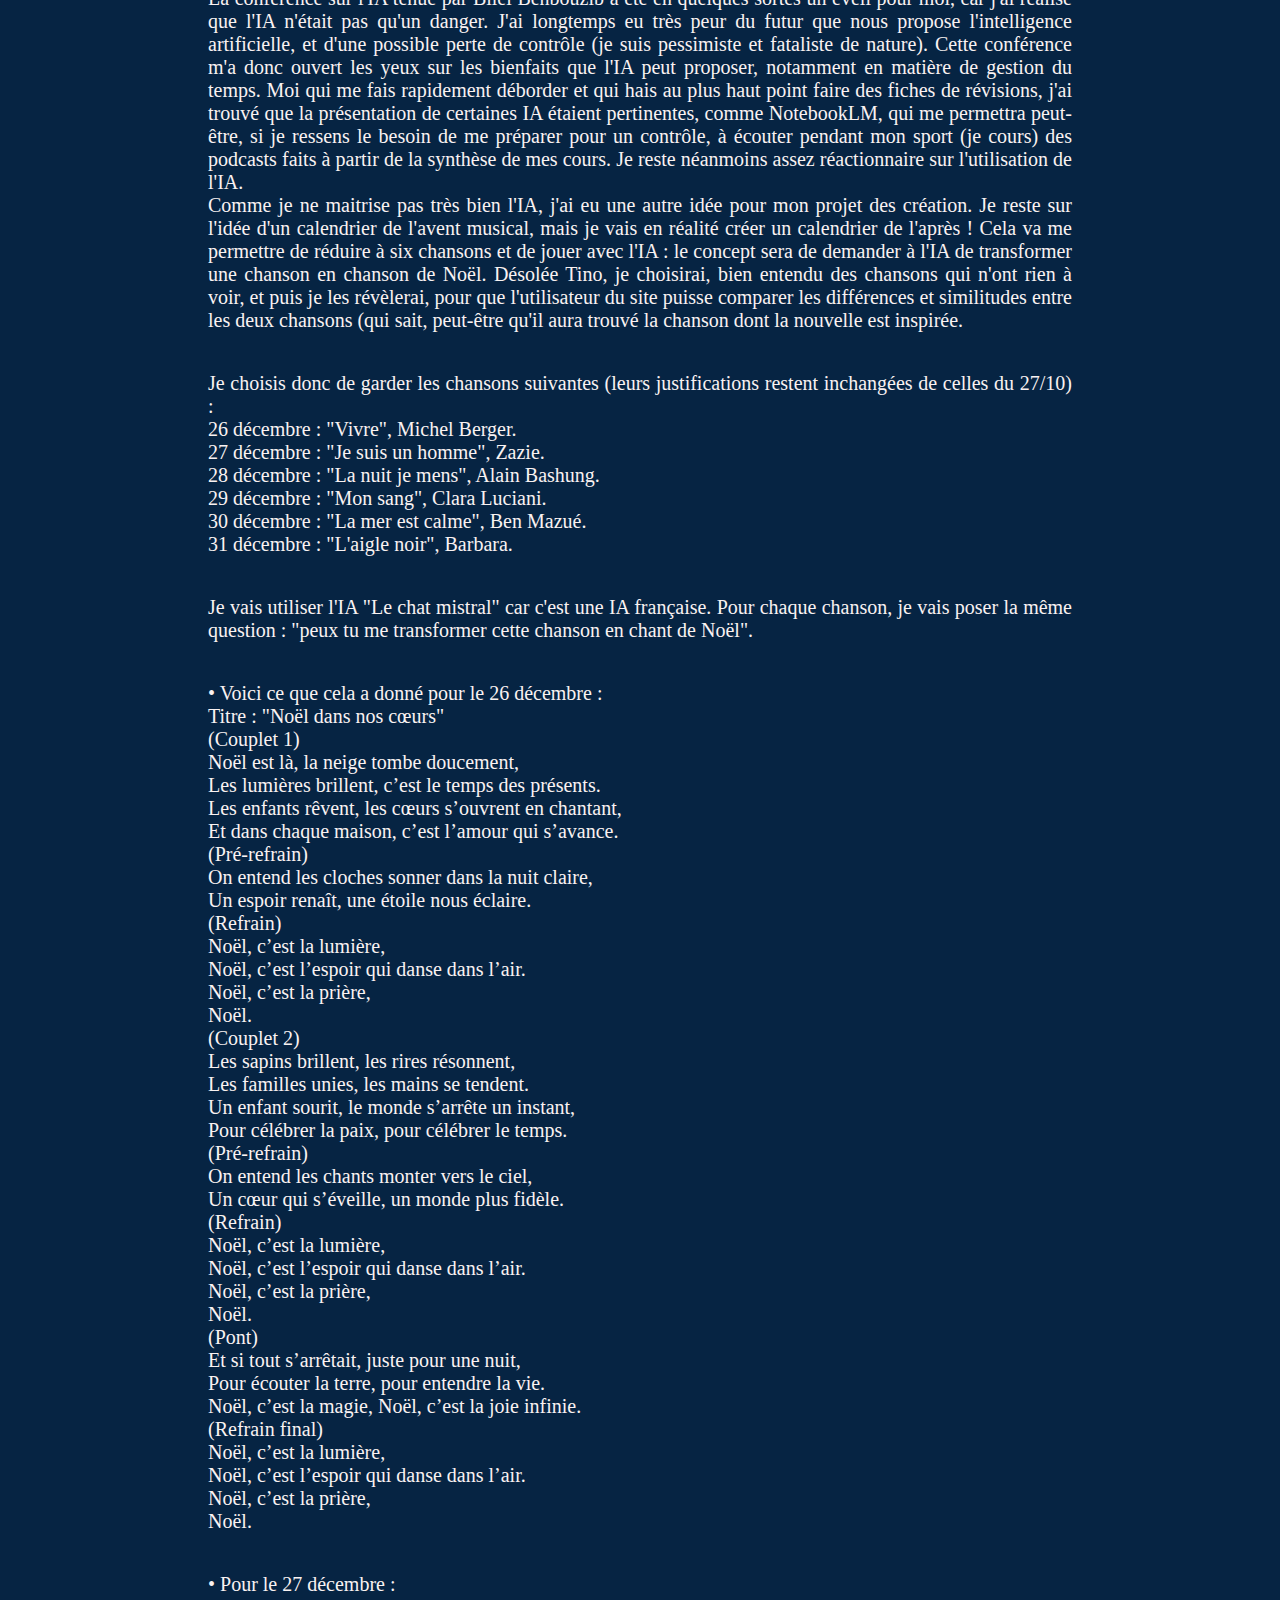
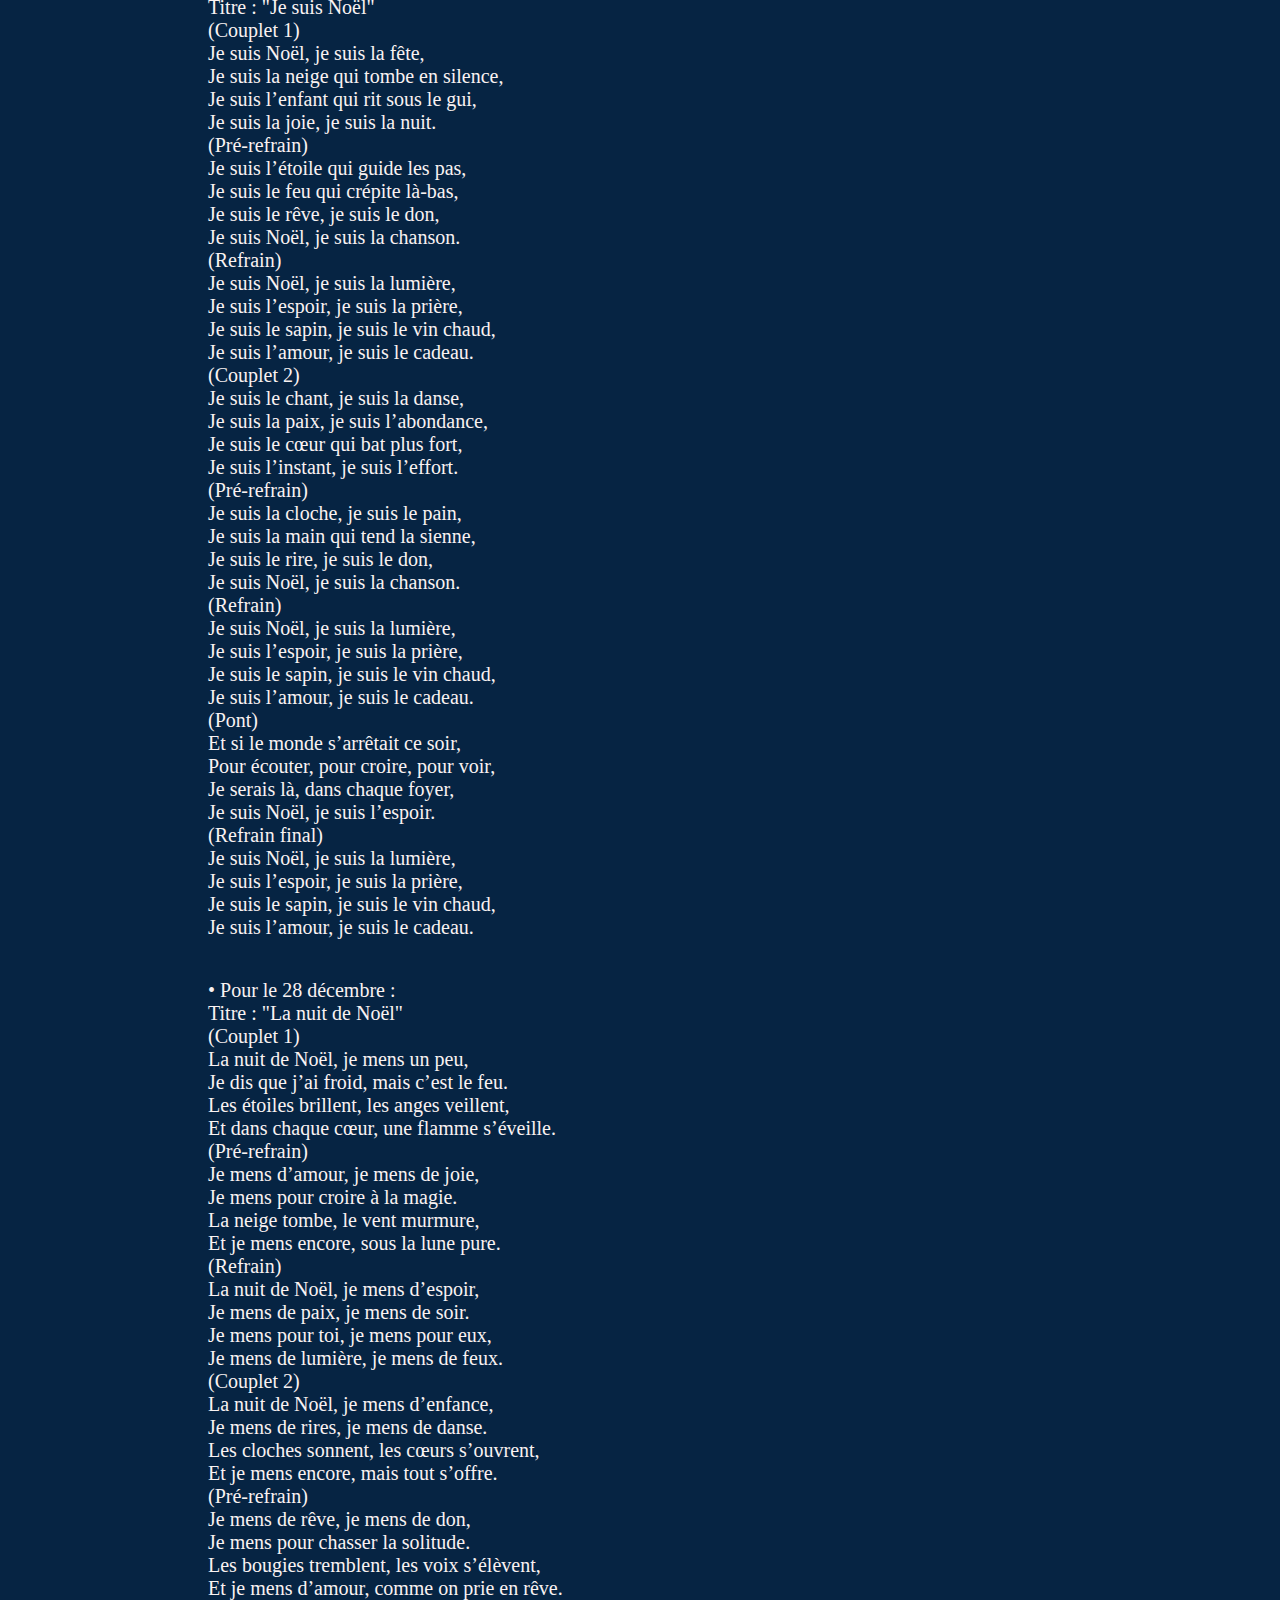
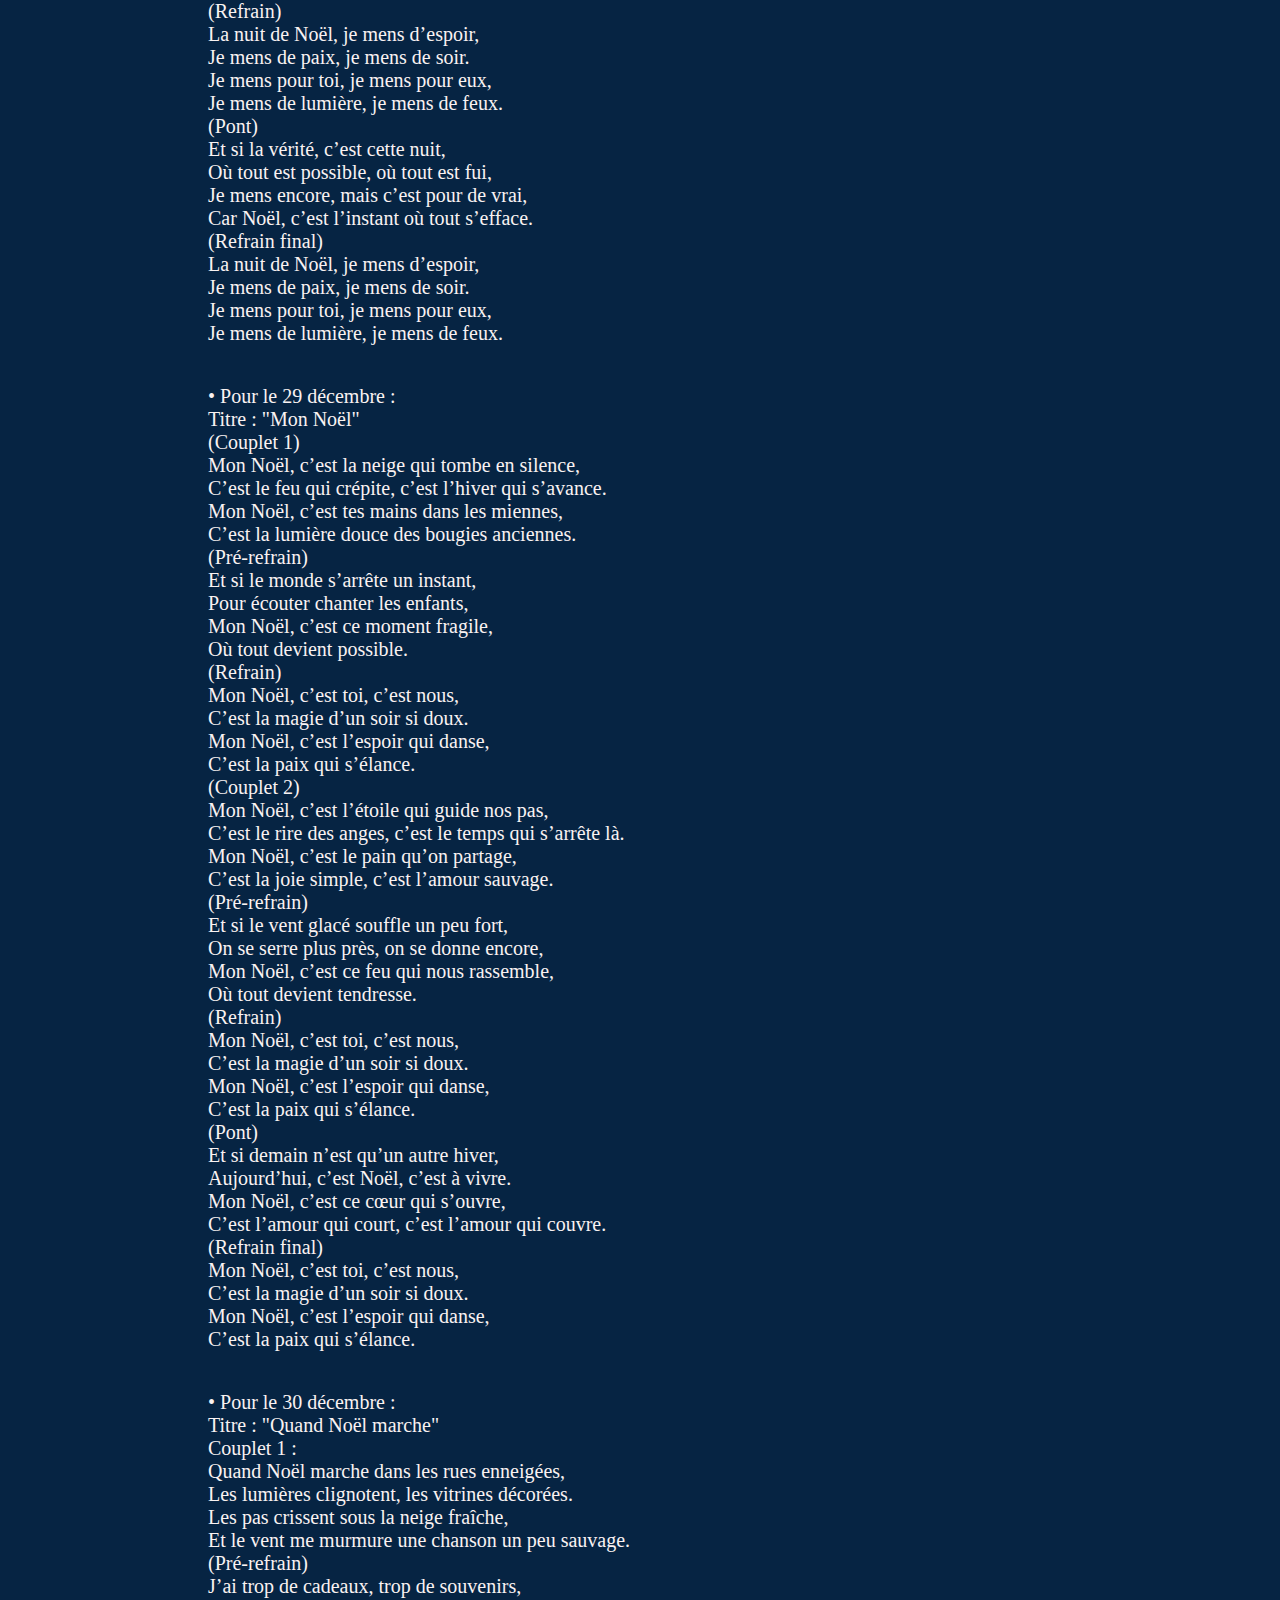
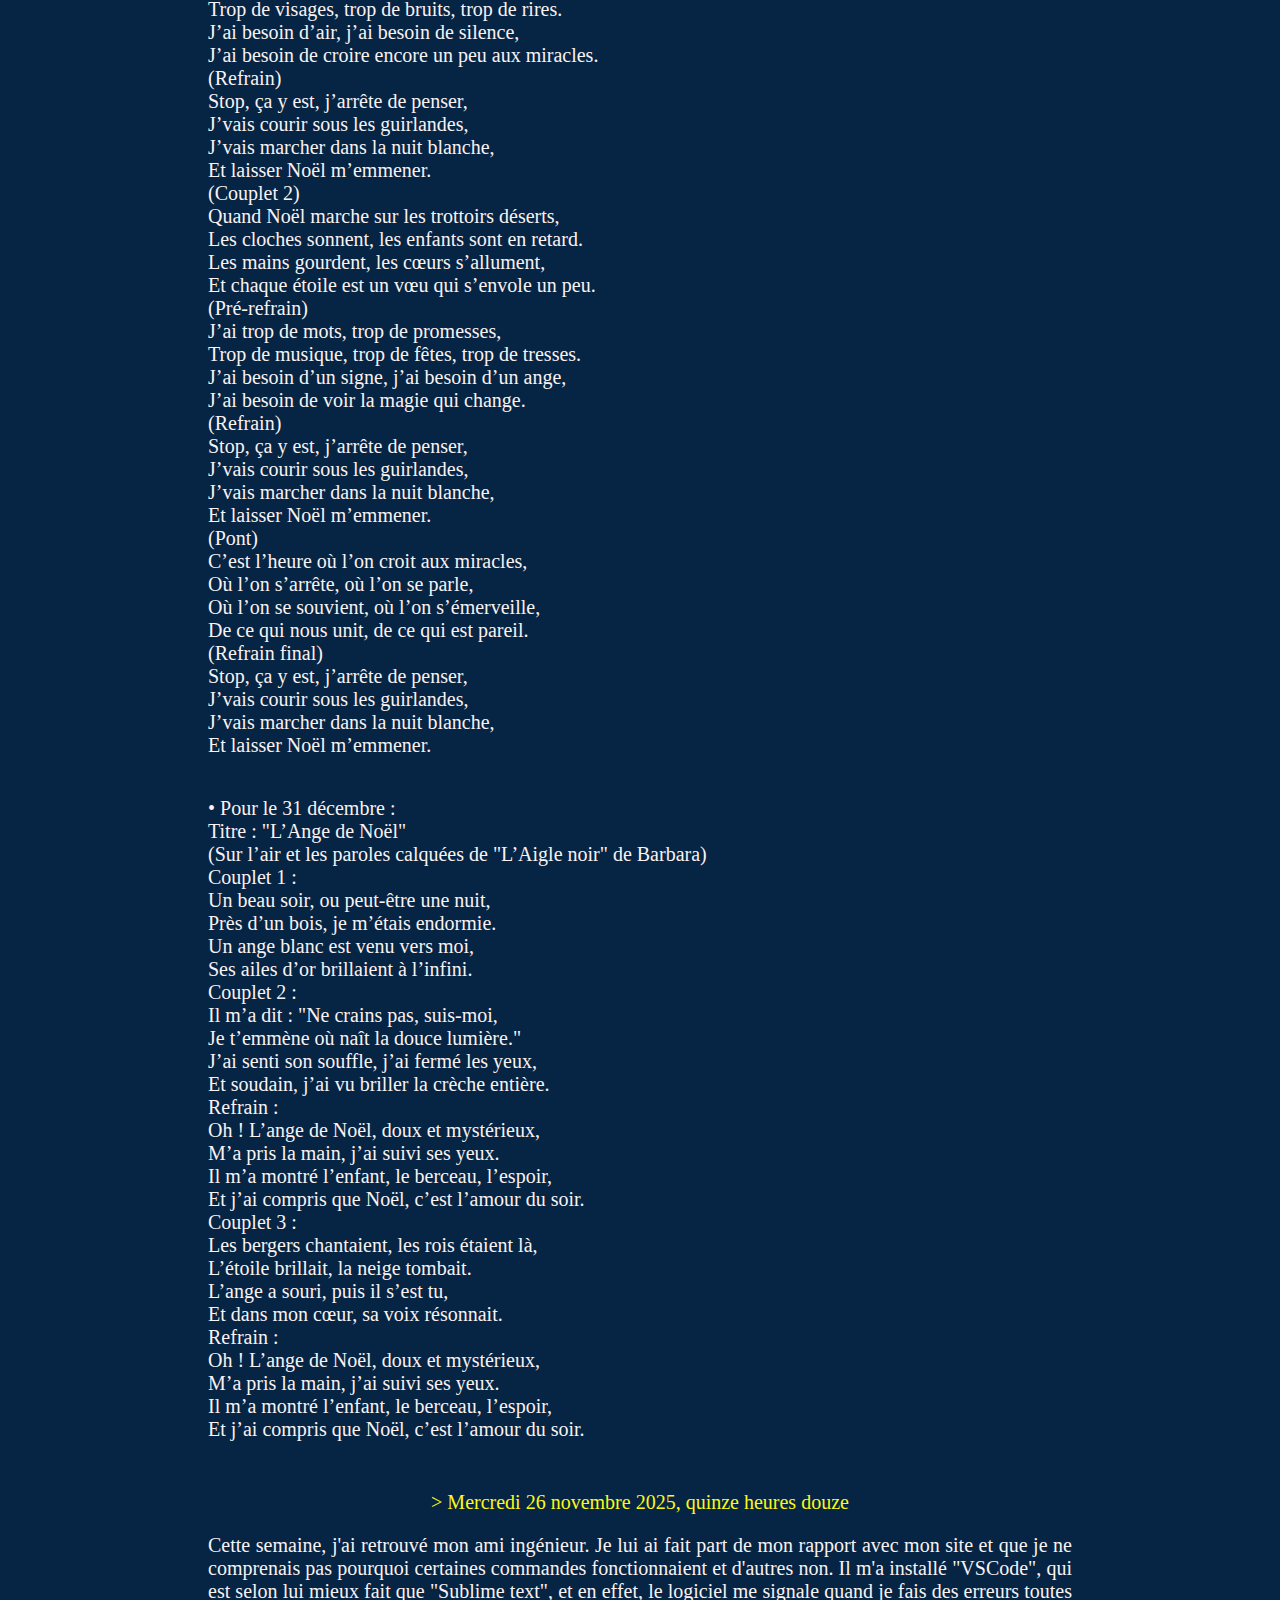
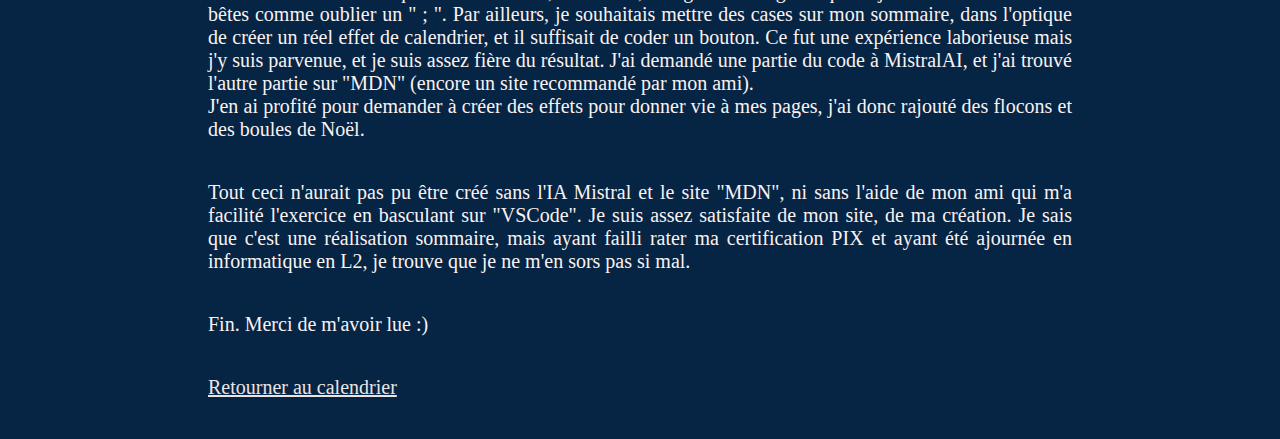
<file: journal de création.html>
<head>
	<meta charset="UTF-8">
	<meta name="author" content="Margaux Maertens">
	<title>Journal de création</title>
	<link rel="stylesheet" href="journal.css">
	<link rel="stylesheet" media="screen" href="https://fontlibrary.org//face/pierce" type="text/css"/>
</head>
<body>
	<h1>Journal de création</h1>
<div class="snow"></div>

<img width="100"
src="photo.jpg" alt="petit dessin de journal intime">

	<h2> Mercredi 24 septembre 2025, dix-sept heures trente-six</h2>

        <p>Hier encore, je m’interrogeais sur la manière de commencer ce journal. Il faut dire que le numérique est un monde bien trop vaste, bien trop impalpable pour moi et que je m’en suis toujours sentie déconnectée. La voie que j’ai empruntée témoigne mon refus de la technologie, mon rejet de ces lignes indéchiffrables, de cette langue étrangère qui me tient toujours à l’écart. Paradoxalement, j’ai un papa « high-tech » qui est toujours à la pointe de la technologie, et un meilleur ami ingénieur qui me parle très souvent de ses études, donc de mathématiques et de sciences numériques et technologiques. Hier soir, nous nous sommes appelés, et je lui ai fait part de mes inquiétudes quand à mes compétences pour ce projet numérique, notamment avec le code, car je n’y ai jamais rien compris. Passionné, il m’a dit de ne pas m’en faire, que c’était « cool » et que j’allais sûrement avoir ce déclic avec les outils numériques. Après avoir raccroché, il m’a envoyé ce message :</p>
<p><br>def night ():
        <br>return "bonne nuit margaux"</p>
<p><br>Il a tout de même dû préciser que c’était du code python. Ce n’était pas grand chose, mais le code me parait moins inatteignable maintenant. </p>


<h2>> Vendredi 3 octobre 2025, huit heures dix-neuf</h2>

        <p>Je viens d’ouvrir mes notes sur mon téléphone portable, parce que l’application était ouverte sans aucune raison. En réalité, elles n’étaient pas ouvertes par hasard. Il m’arrive de faire des rêves tellement intenses la nuit qu’ils me tirent de mon sommeil, et parfois j’ai le réflexe de les noter, car la plupart du temps je les oublie. Ainsi, cette nuit, j’ai pu écrire : 
« Calendrier littéraire calendrier avec chaque jour chanson poème et auteur du jour ».
<br>Il me faut déchiffrer tout ceci mais l’idée du calendrier me semble bonne, peut-être que je pourrais proposer un calendrier littéraire, avec des « cases » (qui résulteront sans doute de liens hypertextes). Je laisse à cette idée le temps de mûrir.</p>


<h2>> Lundi 13 octobre 2025, vingt-et-une heures douze</h2>

        <p>Ce matin, en séminaire de création littéraire à l’ère du numérique, j’ai appris les rudiments du code HTML et CSS (qui m’amuse beaucoup plus que l’HTML parce qu’il me permet d’exprimer ma créativité, notamment via les couleurs — les mots noirs sur les pages blanches m’ennuient terriblement). Pour le moment c’est laborieux, et je n’ai fait que recopier les étapes présentées par Madame Tahar. 
J’ai eu le temps de réfléchir à mon idée de calendrier littéraire. Je pense partir sur un calendrier de l’avent, avec vingt-quatre cases, vingt-quatre auteurs, poèmes et chansons. Évidemment, les chansons que je choisirai ne seront pas des chants de Noël (je préfère mille fois Ben Mazué à Mariah Carey). En tant que mélomane confirmée, rien n’est plus plaisant que de partager les chansons dont les paroles vous transportent. Mes choix de chansons se baseront sur deux points : l’artiste chante en français et les paroles ont un réel intérêt littéraire et font de son auteur un poète. 
Quant aux poèmes ou aux propositions littéraires, j’hésite encore à proposer un jeu dans lequel il faudrait retrouver l’auteur. C’est assez ambitieux de ma part, il est vrai, mais mon idée me plaît bien. 
Cependant, j’ai une problématique : je travaille mieux de chez moi mais je possède un MacBook et le site Notepad ++ n’est pas compatible avec mon ordinateur. Je vais sûrement devoir aller travailler sur les ordinateurs de la bibliothèque universitaire et cela ne m’enchante pas vraiment. Je vais essayer de trouver une solution rapidement.</p>


<h2>> Lundi 20 octobre 2025, dix heures cinquante-trois</h2>

		<p>Dans la vie, il faut poser des questions : la preuve en est, ma camarade a demandé comment coder sur un ordinateur portable qui ne fonctionne pas avec Notepad++ et il y a bel et bien une alternative. J'ai téléchargé l'application Sublime Text et y ait collé mes lignes de code envoyées par mail au préalable. Et ça fonctionne !! Cependant il faudra que je m'habitue aux spécificités de ce support car il ne ressemble pas vraiment au modèle sur lequel nous travaillons en classe.</p>


<h2>> Lundi 20 octobre 2025, vingt-et-une heures trente trois</h2>

          <p>J'ai un peu avancé sur mon code, et je suis assez satisfaite de ce que ça rend pour le moment. J'ai changé les couleurs que j'avais choisies en classe pour des couleurs plus hivernales, sur le thème de Noël. Cependant, Madame Tahar a suggéré de choisir un florilège de cinq ou six textes alors que je prévoyais d'en faire vingt-quatre... je suis encore indécise sur ma direction artistique. J'ai tout de même une certitude : je vais me restreindre aux chansons, qui sont d'un grand intérêt littéraire après tout. Un jour, une chanson :)</p>


<h2>> Lundi 27 octobre, onze heures treize</h2>

            <p>Cette semaine, je suis en vacances universitaires, je compte avancer un maximum sur mon code. Ce matin, j'ai un peu de temps, alors je vais établir la liste des chansons choisies et leur justification. Inutile de préciser que je choisis des chansons françaises et que, pour respecter la parité, il y aura douze artistes masculins et douze artistes féminines. il y aura également des classiques comme des chansons modernes, des sujets anciens ou actuels, des thèmes récurrents comme l'amour, la société, le souvenir, la violence, les liens du sang, etc.

<br>J'ai classé les chansons suivantes du premier au vingt-quatre décembre, les voici, accompagnées de leur justification :
    
<br>1er décembre : "Vivre", Michel Berger. C'est sans doute le plus beau texte de Michel Berger, l'un de mes chanteurs préférés. Je l'ai choisi car il s'agit d'une ode à la vie et à la Nature. Commencer ce calendrier par une chanson pleine d'espoir était crucial, par les temps qui courent.

<br>2 décembre : "L'épine", Juliette Armanet. Il s'agit également d'une grande parolière, plus contemporaine cependant. Cette métaphore de l'amour comme une épine sous la peau, minuscule mais pourtant si puissante, représente pour moi la plus fidèle description de l'amour, si tant est qu'on puisse le définir.   

<br>3 décembre : "La nuit je mens", Alain Bashung. Il s'agit de la première chanson à laquelle j'ai pensé pour ce calendrier, des premiers mots que j'ai écrits en cours pour vérifier si le code fonctionnait correctement. Cette chanson est particulière, elle ne plait pas à tout le monde, et pourtant je la trouve si belle.  

<br>4 décembre : "L'aigle noir", Barbara. On fête les Barbara ce jour là. Il s'agissait de la chanson préférée de ma grand-mère, parfois, il nous arrive de la chanter, ma mère et moi, pour se rappeler. Cette chanson est un câlin, un feu de bois, bien que son interprétation soit plutôt sombre. Elle est pour moi un paradoxe, c'est ce qui lui donne cette place si importante à mon cœur. 

<br>5 décembre : "Et un jour une femme", Florent Pagny. J'ai redécouvert un peu par hasard cette chanson. Elle met à l'honneur la femme, la maternité, l'acte de porter et de donner naissance à un enfant. Je la trouve magnifique.  

<br>6 décembre : "Les dormantes", Zaho de Sagazan. Cette chanson n'est pas la plus connue de cette parolière contemporaine, et pourtant il s'agit de ma préférée, car elle traite avec beaucoup de pudeur et de poésie un sujet grave : les violences domestiques. La fin est tragique, comme la fin de la vie de ces femmes sous emprise, soumises aux coups de leurs partenaires. 

<br>7 décembre : "Il me dit que je suis belle", Patricia Kass. La chanson d'hier parlait d'un homme violent, celle d'aujourd'hui parle d'un homme tendre et sincère aux yeux d'une femme amoureuse. L'idéal de l'amour partagé dans cette chanson se rapproche du mien, et je m'y suis longtemps identifiée. Elle représente la puissance de l'amour et l'espoir d'être aimé. 

<br>8 décembre : "San Francisco", Maxime le Forestier. Il s'agit de ma chanson préférée, c'est celle que ma mère me chantait pour m'endormir petite. C'est une ode à la liberté, à la solidarité quand on n'a rien, à l'amour évidemment. Les paroles sont splendides, elles me touchent encore aujourd'hui.

<br>9 décembre : "La Seine", M et Vanessa Paradis. On oublie souvent que les chansons issues de dessins animés sont de vraies chansons. Évidemment, avec un public majoritairement composé d'enfants, la plupart des chansons ont des paroles qui leurs sont atteignables. Néanmoins, elles sont souvent pleines de sens, comme dans Tarzan. J'ai choisi Un monstre à Paris comme référence musicale car la chanson est au cœur de l'histoire et que l'amitié entre Lucille et Francœur (le monstre) se noue grâce à la musique. Je trouve cette chanson particulièrement bien écrite. 

<br>10 décembre : "Sans toi", Pomme. Cette artiste est une parolière contemporaine extraordinaire. Ses paroles me touchent toujours, et je l'ai découverte avec cette chanson, d'une tristesse folle et pourtant pleine d'espoir de retrouver un amour disparu. "Et dans mes rêves je te tue en prose".

<br>11 décembre : "La vie ne m'apprend rien", Daniel Balavoine. On fête les Daniel le 11 décembre. il me semble impossible de ne pas incorporer Daniel Balavoine à ce calendrier. J'ai choisi cette chanson en particulier pour le message (un peu politique, comme on connaît bien l'engagement de ce chanteur), pourtant d'époque mais qui reste très actuel : "Les lois ne font plus les hommes mais quelques hommes font la loi". 

<br>12 décembre : "Mon sang", Clara Luciani. Le 12 décembre, c'est mon anniversaire. Un anniversaire, c'est la célébration de la vie, mais aussi la célébration de ceux qui l'ont donnée. C'est l'amour et les liens du sang que l'on célèbre chez moi. Cette chanson, cette voix d'une mère pour son enfant, fait écho à l'amour que ma mère me porte.

<br>13 décembre : "La corrida", Francis Cabrel. Cet artiste est un monument français, et un génie à mes yeux. On retient souvent les plus connues comme "Je t'aimai, je t'aime et je t'aimerai" ou bien "Petite Marie" (que j'adore), mais "La corrida" me donne des frissons, les paroles sont si puissantes et si terribles à la fois. Il arrive, avec tant de poésie, à dénoncer un acte barbare. Cette chanson dénonce la violence, elle fait couler les larmes. 

<br>14 décembre : "Je suis un homme", Zazie. Cette chanson est aussi une chanson qui dénonce le comportement des Humains, cette fois sur la Nature. Elle dit que les Hommes ont tout saccagé, tout détruit, tout épuisé. L'Homme "tourne en rond", est "le roi de l'illusion". Elle parle de l'évolution de l'Homme, mais à quel prix ? Je la trouve très actuelle et très bien écrite.

<br>15 décembre : "Caravane", Raphaël. Cette chanson est une chanson d'espoir (encore). Je trouve qu'on manque cruellement de bonne humeur, d'espoir, de joie sincère en ce moment, et pourtant on a un répertoire de chansons qui s'offre à nous en ce sens. Raphaël parle de quelqu'un qui n'a plus rien à se raccrocher et qui pourtant choisit la vie et l'aventure car il n'y a rien à perdre.

<br>16 décembre : "Et Bam", Mentissa. Dès que j'entends cette chanson, chantée par n'importe qui, j'ai immédiatement des frissons. La beauté de l'écriture est phénoménale. Cette chanson m'émeut aussi par son message, moi qui suis très proche de ma mère.  

<br>17 décembre : "Sous mes paupières", Grand Corps Malade, Gaël Faye, Ben Mazué. On fête les Gaël ce jour-là. j'aime beaucoup l'œuvre de Gaël Faye, tant sur le plan littéraire que musical. J'ai décidé de grouper trois artistes, trois paroliers, que j'adore, car ils ont en commun un album ("Éphémère") qui m'a beaucoup plu, et cette chanson est particulièrement poétique à mes yeux, elle parle du souvenir. 

<br>18 décembre : "Tout simplement", Bibie. J'adore cette artiste, elle est d'une puissance vocale stupéfiante, et cette chanson est magnifique et touchante. C'est la force d'une femme, qui choisit de partir "pour cause de sentiments différents". Elle rappelle que les sentiments changent, et qu'il faut être en paix avec soi-même.  

<br>19 décembre : "La mer est calme", Ben Mazué. Il s'agit de mon artiste préféré. Je suis transpercée par son œuvre musicale. Cette chanson est l'une de mes préférées, je trouve les paroles si touchantes, si bouleversantes et d'une justesse remarquable. Moi qui suis passionnée par la mer, je suis transportée à chaque écoute.  

<br>20 décembre : "Ça m'arrangerait", Marie-Flore. Découverte récemment, je suis particulièrement sensible à ce registre. J'aime la douceur de sa voix, qui chante pourtant une rupture. Cette chanson m'a accompagnée pour survivre à la mienne. J'y porte un grand amour.

<br>21 décembre : "Côte Concorde", Feu! Chatterton. Cela faisait trois jours d'affilée avec des chansons de ruptures, j'avais envie de m'énerver un peu avec cette chanson. Ce que j'aime chez Feu! Chatterton, c'est cette faculté de raconter de réelles histoires, et de transmettre des messages (comme avec "Monde Nouveau" qui avertit sur nos dérives causées par la technologie). Cette chanson parle de l'hybris des Hommes, qui se croient plus forts que la Nature.

<br>22 décembre : "Là je suis saoule", Clio. Cette chanson est une évidence dans ce calendrier. À mes yeux, il s'agit d'une des plus belles chansons qui parlent de résilience. Je me suis déjà reconnue dans ces paroles, elles sont sublimes. Il faut continuer de vivre, la vie sera plus belle demain.  

<br>23 décembre : "Négatif", Benjamin Biolay. J'étais obligée d'incorporer Benjamin Biolay dans notre calendrier. Il est l'un des plus grands paroliers modernes français. Cette chanson est particulière. Les phrases sont très courtes, comme si la respiration était coupée, et pourtant il chante. Tout s'écroule autour de lui, il en est conscient mais reste résilient. C'est sans doute ma chanson préférée de cet artiste. 

<br>24 décembre : "Petit Papa Noël", Tino Rossi. J'ai dit plus haut ne pas incorporer une chanson de Noël, mais je vais faire une exception pour ce chant de mon enfance, que je connais par cœur et que je chante aux enfants de mon entourage. Il représente précisément l'attente des petits enfants, dans les familles qui fêtent Noël, la veille au soir. Cette chanson résonne chez mes grands-parents paternels, chez qui je vais tous les ans pour les fêtes.</p>


<h2>> Jeudi 30 octobre, seize heures quarante-et-une</h2>

<p>Je viens (enfin) de terminer de saisir toutes les chansons. Il me reste à mettre en page comme il me plaît via le code CSS et toutes les petites retouches finales, les petits détails. Je voudrais donner à ma création littéraire une esthétique hivernale, sur le thème de Noël, mais sans tomber dans le kitsch. </p>


<h2>> Vendredi 21 novembre, seize heures trente-sept</h2>

<p>La conférence sur l'IA tenue par Bilel Benbouzib a été en quelques sortes un éveil pour moi, car j'ai réalisé que l'IA n'était pas qu'un danger. J'ai longtemps eu très peur du futur que nous propose l'intelligence artificielle, et d'une possible perte de contrôle (je suis pessimiste et fataliste de nature). Cette conférence m'a donc ouvert les yeux sur les bienfaits que l'IA peut proposer, notamment en matière de gestion du temps. Moi qui me fais rapidement déborder et qui hais au plus haut point faire des fiches de révisions, j'ai trouvé que la présentation de certaines IA étaient pertinentes, comme NotebookLM, qui me permettra peut-être, si je ressens le besoin de me préparer pour un contrôle, à écouter pendant mon sport (je cours) des podcasts faits à partir de la synthèse de mes cours. Je reste néanmoins assez réactionnaire sur l'utilisation de l'IA.

<br>Comme je ne maitrise pas très bien l'IA, j'ai eu une autre idée pour mon projet des création. Je reste sur l'idée d'un calendrier de l'avent musical, mais je vais en réalité créer un calendrier de l'après ! Cela va me permettre de réduire à six chansons et de jouer avec l'IA : le concept sera de demander à l'IA de transformer une chanson en chanson de Noël. Désolée Tino, je choisirai, bien entendu des chansons qui n'ont rien à voir, et puis je les révèlerai, pour que l'utilisateur du site puisse comparer les différences et similitudes entre les deux chansons (qui sait, peut-être qu'il aura trouvé la chanson dont la nouvelle est inspirée. </p>

<p>Je choisis donc de garder les chansons suivantes (leurs justifications restent inchangées de celles du 27/10) : 
<br>26 décembre : "Vivre", Michel Berger. 
<br>27 décembre : "Je suis un homme", Zazie.
<br>28 décembre : "La nuit je mens", Alain Bashung. 
<br>29 décembre : "Mon sang", Clara Luciani.
<br>30 décembre : "La mer est calme", Ben Mazué. 
<br>31 décembre : "L'aigle noir", Barbara. </p>

<p>Je vais utiliser l'IA  "Le chat mistral" car c'est une IA française. Pour chaque chanson, je vais poser la même question : "peux tu me transformer cette chanson en chant de Noël". </p>

<p>• Voici ce que cela a donné pour le 26 décembre : 
<br>Titre : "Noël dans nos cœurs"
<br>(Couplet 1) 
<br>Noël est là, la neige tombe doucement, 
<br>Les lumières brillent, c’est le temps des présents. 
<br>Les enfants rêvent, les cœurs s’ouvrent en chantant, 
<br>Et dans chaque maison, c’est l’amour qui s’avance.
<br>(Pré-refrain) 
<br>On entend les cloches sonner dans la nuit claire, 
<br>Un espoir renaît, une étoile nous éclaire.
<br>(Refrain) 
<br>Noël, c’est la lumière, 
<br>Noël, c’est l’espoir qui danse dans l’air. 
<br>Noël, c’est la prière, 
<br>Noël.
<br>(Couplet 2) 
<br>Les sapins brillent, les rires résonnent, 
<br>Les familles unies, les mains se tendent. 
<br>Un enfant sourit, le monde s’arrête un instant, 
<br>Pour célébrer la paix, pour célébrer le temps.
<br>(Pré-refrain) 
<br>On entend les chants monter vers le ciel, 
<br>Un cœur qui s’éveille, un monde plus fidèle.
<br>(Refrain) 
<br>Noël, c’est la lumière, 
<br>Noël, c’est l’espoir qui danse dans l’air. 
<br>Noël, c’est la prière, 
<br>Noël.
<br>(Pont) 
<br>Et si tout s’arrêtait, juste pour une nuit, 
<br>Pour écouter la terre, pour entendre la vie. 
<br>Noël, c’est la magie, Noël, c’est la joie infinie.
<br>(Refrain final) 
<br>Noël, c’est la lumière, 
<br>Noël, c’est l’espoir qui danse dans l’air. 
<br>Noël, c’est la prière, 
<br>Noël.</p>

<p>• Pour le 27 décembre : 
<br>Titre : "Je suis Noël"
<br>(Couplet 1) 
<br>Je suis Noël, je suis la fête, 
<br>Je suis la neige qui tombe en silence, 
<br>Je suis l’enfant qui rit sous le gui, 
<br>Je suis la joie, je suis la nuit.
<br>(Pré-refrain) 
<br>Je suis l’étoile qui guide les pas, 
<br>Je suis le feu qui crépite là-bas, 
<br>Je suis le rêve, je suis le don, 
<br>Je suis Noël, je suis la chanson.
<br>(Refrain) 
<br>Je suis Noël, je suis la lumière, 
<br>Je suis l’espoir, je suis la prière, 
<br>Je suis le sapin, je suis le vin chaud, 
<br>Je suis l’amour, je suis le cadeau.
<br>(Couplet 2) 
<br>Je suis le chant, je suis la danse, 
<br>Je suis la paix, je suis l’abondance, 
<br>Je suis le cœur qui bat plus fort, 
<br>Je suis l’instant, je suis l’effort.
<br>(Pré-refrain) 
<br>Je suis la cloche, je suis le pain, 
<br>Je suis la main qui tend la sienne, 
<br>Je suis le rire, je suis le don, 
<br>Je suis Noël, je suis la chanson.
<br>(Refrain) 
<br>Je suis Noël, je suis la lumière, 
<br>Je suis l’espoir, je suis la prière, 
<br>Je suis le sapin, je suis le vin chaud, 
<br>Je suis l’amour, je suis le cadeau.
<br>(Pont) 
<br>Et si le monde s’arrêtait ce soir, 
<br>Pour écouter, pour croire, pour voir, 
<br>Je serais là, dans chaque foyer, 
<br>Je suis Noël, je suis l’espoir.
<br>(Refrain final) 
<br>Je suis Noël, je suis la lumière, 
<br>Je suis l’espoir, je suis la prière, 
<br>Je suis le sapin, je suis le vin chaud, 
<br>Je suis l’amour, je suis le cadeau.</p>

<p>• Pour le 28 décembre :
<br>Titre : "La nuit de Noël"
<br>(Couplet 1)
<br>La nuit de Noël, je mens un peu,
<br>Je dis que j’ai froid, mais c’est le feu.
<br>Les étoiles brillent, les anges veillent,
<br>Et dans chaque cœur, une flamme s’éveille.
<br>(Pré-refrain)
<br>Je mens d’amour, je mens de joie,
<br>Je mens pour croire à la magie.
<br>La neige tombe, le vent murmure,
<br>Et je mens encore, sous la lune pure.
<br>(Refrain)
<br>La nuit de Noël, je mens d’espoir,
<br>Je mens de paix, je mens de soir.
<br>Je mens pour toi, je mens pour eux,
<br>Je mens de lumière, je mens de feux.
<br>(Couplet 2)
<br>La nuit de Noël, je mens d’enfance,
<br>Je mens de rires, je mens de danse.
<br>Les cloches sonnent, les cœurs s’ouvrent,
<br>Et je mens encore, mais tout s’offre.
<br>(Pré-refrain)
<br>Je mens de rêve, je mens de don,
<br>Je mens pour chasser la solitude.
<br>Les bougies tremblent, les voix s’élèvent,
<br>Et je mens d’amour, comme on prie en rêve.
<br>(Refrain)
<br>La nuit de Noël, je mens d’espoir,
<br>Je mens de paix, je mens de soir.
<br>Je mens pour toi, je mens pour eux,
<br>Je mens de lumière, je mens de feux.
<br>(Pont)
<br>Et si la vérité, c’est cette nuit,
<br>Où tout est possible, où tout est fui,
<br>Je mens encore, mais c’est pour de vrai,
<br>Car Noël, c’est l’instant où tout s’efface.
<br>(Refrain final)
<br>La nuit de Noël, je mens d’espoir,
<br>Je mens de paix, je mens de soir.
<br>Je mens pour toi, je mens pour eux,
<br>Je mens de lumière, je mens de feux.</p>

<p>• Pour le 29 décembre : 
<br>Titre : "Mon Noël"
<br>(Couplet 1)
<br>Mon Noël, c’est la neige qui tombe en silence,
<br>C’est le feu qui crépite, c’est l’hiver qui s’avance.
<br>Mon Noël, c’est tes mains dans les miennes,
<br>C’est la lumière douce des bougies anciennes.
<br>(Pré-refrain)
<br>Et si le monde s’arrête un instant,
<br>Pour écouter chanter les enfants,
<br>Mon Noël, c’est ce moment fragile,
<br>Où tout devient possible.
<br>(Refrain)
<br>Mon Noël, c’est toi, c’est nous,
<br>C’est la magie d’un soir si doux.
<br>Mon Noël, c’est l’espoir qui danse,
<br>C’est la paix qui s’élance.
<br>(Couplet 2)
<br>Mon Noël, c’est l’étoile qui guide nos pas,
<br>C’est le rire des anges, c’est le temps qui s’arrête là.
<br>Mon Noël, c’est le pain qu’on partage,
<br>C’est la joie simple, c’est l’amour sauvage.
<br>(Pré-refrain)
<br>Et si le vent glacé souffle un peu fort,
<br>On se serre plus près, on se donne encore,
<br>Mon Noël, c’est ce feu qui nous rassemble,
<br>Où tout devient tendresse.
<br>(Refrain)
<br>Mon Noël, c’est toi, c’est nous,
<br>C’est la magie d’un soir si doux.
<br>Mon Noël, c’est l’espoir qui danse,
<br>C’est la paix qui s’élance.
<br>(Pont)
<br>Et si demain n’est qu’un autre hiver,
<br>Aujourd’hui, c’est Noël, c’est à vivre.
<br>Mon Noël, c’est ce cœur qui s’ouvre,
<br>C’est l’amour qui court, c’est l’amour qui couvre.
<br>(Refrain final)
<br>Mon Noël, c’est toi, c’est nous,
<br>C’est la magie d’un soir si doux.
<br>Mon Noël, c’est l’espoir qui danse,
<br>C’est la paix qui s’élance.</p>

<p>• Pour le 30 décembre : 
<br>Titre : "Quand Noël marche"
<br>Couplet 1 :
<br>Quand Noël marche dans les rues enneigées,
<br> Les lumières clignotent, les vitrines décorées. 
<br> Les pas crissent sous la neige fraîche, 
<br> Et le vent me murmure une chanson un peu sauvage.
<br>(Pré-refrain) 
<br>J’ai trop de cadeaux, trop de souvenirs, 
<br>Trop de visages, trop de bruits, trop de rires. 
<br>J’ai besoin d’air, j’ai besoin de silence, 
<br>J’ai besoin de croire encore un peu aux miracles.
<br>(Refrain) 
<br>Stop, ça y est, j’arrête de penser, 
<br>J’vais courir sous les guirlandes, 
<br>J’vais marcher dans la nuit blanche, 
<br>Et laisser Noël m’emmener.
<br>(Couplet 2) 
<br>Quand Noël marche sur les trottoirs déserts, 
<br>Les cloches sonnent, les enfants sont en retard. 
<br>Les mains gourdent, les cœurs s’allument, 
<br>Et chaque étoile est un vœu qui s’envole un peu.
<br>(Pré-refrain) 
<br>J’ai trop de mots, trop de promesses, 
<br>Trop de musique, trop de fêtes, trop de tresses. 
<br>J’ai besoin d’un signe, j’ai besoin d’un ange, 
<br>J’ai besoin de voir la magie qui change.
<br>(Refrain) 
<br>Stop, ça y est, j’arrête de penser, 
<br>J’vais courir sous les guirlandes, 
<br>J’vais marcher dans la nuit blanche, 
<br>Et laisser Noël m’emmener.
<br>(Pont)
<br> C’est l’heure où l’on croit aux miracles, 
<br> Où l’on s’arrête, où l’on se parle, 
<br> Où l’on se souvient, où l’on s’émerveille, 
<br>De ce qui nous unit, de ce qui est pareil.
<br>(Refrain final) 
<br>Stop, ça y est, j’arrête de penser,
<br> J’vais courir sous les guirlandes, 
<br> J’vais marcher dans la nuit blanche, 
<br> Et laisser Noël m’emmener.</p>

<p>• Pour le 31 décembre :
<br>Titre : "L’Ange de Noël"
<br>(Sur l’air et les paroles calquées de "L’Aigle noir" de Barbara)
<br>Couplet 1 :
<br>Un beau soir, ou peut-être une nuit,
<br>Près d’un bois, je m’étais endormie.
<br>Un ange blanc est venu vers moi,
<br>Ses ailes d’or brillaient à l’infini.
<br>Couplet 2 :
<br>Il m’a dit : "Ne crains pas, suis-moi,
<br>Je t’emmène où naît la douce lumière."
<br>J’ai senti son souffle, j’ai fermé les yeux,
<br>Et soudain, j’ai vu briller la crèche entière.
<br>Refrain :
<br>Oh ! L’ange de Noël, doux et mystérieux,
<br>M’a pris la main, j’ai suivi ses yeux.
<br>Il m’a montré l’enfant, le berceau, l’espoir,
<br>Et j’ai compris que Noël, c’est l’amour du soir.
<br>Couplet 3 :
<br>Les bergers chantaient, les rois étaient là,
<br>L’étoile brillait, la neige tombait.
<br>L’ange a souri, puis il s’est tu,
<br>Et dans mon cœur, sa voix résonnait.
<br>Refrain :
<br>Oh ! L’ange de Noël, doux et mystérieux,
<br>M’a pris la main, j’ai suivi ses yeux.
<br>Il m’a montré l’enfant, le berceau, l’espoir,
<br>Et j’ai compris que Noël, c’est l’amour du soir.</p>


<h2>> Mercredi 26 novembre 2025, quinze heures douze</h2>

<p>Cette semaine, j'ai retrouvé mon ami ingénieur. Je lui ai fait part de mon rapport avec mon site et que je ne comprenais pas pourquoi certaines commandes fonctionnaient et d'autres non. Il m'a installé "VSCode", qui est selon lui mieux fait que "Sublime text", et en effet, le logiciel me signale quand je fais des erreurs toutes bêtes comme oublier un " ; ". Par ailleurs, je souhaitais mettre des cases sur mon sommaire, dans l'optique de créer un réel effet de calendrier, et il suffisait de coder un bouton. Ce fut une expérience laborieuse mais j'y suis parvenue, et je suis assez fière du résultat. J'ai demandé une partie du code à MistralAI, et j'ai trouvé l'autre partie sur "MDN" (encore un site recommandé par mon ami). 
<br>J'en ai profité pour demander à créer des effets pour donner vie à mes pages, j'ai donc rajouté des flocons et des boules de Noël. </p>
   

<p>Tout ceci n'aurait pas pu être créé sans l'IA Mistral et le site "MDN", ni sans l'aide de mon ami qui m'a facilité l'exercice en basculant sur "VSCode". Je suis assez satisfaite de mon site, de ma création. Je sais que c'est une réalisation sommaire, mais ayant failli rater ma certification PIX et ayant été ajournée en informatique en L2, je trouve que je ne m'en sors pas si mal. </p>

<p>Fin. Merci de m'avoir lue :) </p>

</body>
<p><a href="calendrier.html">Retourner au calendrier</a></p>
</file>
<file: index.css>
body {
	background-color:#8cbded;
}

h1 {
	text-align:center;
	margin-top:50px;
	font-family: "PierceRoman";
	font-weight: normal;
	font-style: normal;
	font-size:50px;
	color:#f11616;
}
h2 {
	text-align:center;
	font-family: "Times New Roman", Times, serif;
	font-size:35px;
	color:rgb(255, 255, 255);
	font-style: italic;
}
p {
	margin-left:400px;
	margin-right:400px;
	margin-bottom:40px;
	text-align:center;
	font-family: "Times New Roman", Times, serif;
	font-size:28px
}
ul {
	margin-left:500px;
	margin-right:500px;
	margin-bottom:40px;
	text-align:center;
	font-family: "Times New Roman", Times, serif;
	font-size:30px
}
li {
	margin-bottom:40px;
	text-align:center;
	font-family: "Times New Roman", Times, serif;
}
li.blanc {
	color:#ffffff;
}
li.rouge {
	color:red;
}
a {
	text-decoration:none;
	color:#8cbded;
}
a:link {
	color:rgb(234, 228, 228);
}
a:visited {
	color:rgb(234, 228, 228);
}
a:hover {
	color:rgb(255, 8, 0);
}
.tourne:hover {
	transform:rotate(180deg);
}
.blanc {
	color:white;
}
.barre {
	text-decoration:line-through;
}
.taille:hover {
	font-size:40px;
}
p.invisible {
	color:#99ccff;
}
.bleu:hover {
	color:#002080;
}
.ombre {
	text-shadow: 1px 2px 3px red;
	color: transparent;
}
pre {
	text-align: center;
	margin-left: 50px;
}

.image {
	text-align: center;
	font-size-adjust: 30px;
}


.snow {
    position: fixed;
    top: 0;
    left: 0;
    width: 3px;
    height: 3px;
    background: rgba(255, 255, 255, 0.9);
    border-radius: 50%;
    animation: fall 10s linear infinite;
    box-shadow: 
      50px 100px white,
      200px 50px white,
      300px 150px white,
      120px 220px white,
      500px 80px white,
      400px 300px white,
      250px 400px white,
      600px 250px white,
      700px 150px white,
      900px 300px white,
      800px 0px white,
      1000px 50px white,
      1100px 200px white,
      1200px 300px white,
      1300px 100px white,
      1400px 350px white;
}


@keyframes fall {
    0% {
        transform: translateY(-10px);
    }
    100% {
        transform: translateY(100vh);
    }
}


.snow::after {
    content: "";
    position: fixed;
    top: -100vh;
    width: 3px;
    height: 3px;
    background: rgba(255, 255, 255, 0.9);
    border-radius: 50%;
    animation: fall 10s linear infinite;
    box-shadow: 
      50px 100px white,
      200px 50px white,
      300px 150px white,
      120px 220px white,
      500px 80px white,
      400px 300px white,
      250px 400px white,
      600px 250px white,
      700px 150px white,
      900px 300px white,
      800px 0px white,
      1000px 50px white,
      1100px 200px white,
      1200px 300px white,
      1300px 100px white,
      1400px 350px white;
}
</file>
<file: code/index.css>
body {
	background-color:#8cbded;
}

h1 {
	text-align:center;
	margin-top:50px;
	font-family: "PierceRoman";
	font-weight: normal;
	font-style: normal;
	font-size:50px;
	color:#f11616;
}
h2 {
	text-align:center;
	font-family: "Times New Roman", Times, serif;
	font-size:35px;
	color:rgb(255, 255, 255);
	font-style: italic;
}
p {
	margin-left:400px;
	margin-right:400px;
	margin-bottom:40px;
	text-align:center;
	font-family: "Times New Roman", Times, serif;
	font-size:28px
}
ul {
	margin-left:500px;
	margin-right:500px;
	margin-bottom:40px;
	text-align:center;
	font-family: "Times New Roman", Times, serif;
	font-size:30px
}
li {
	margin-bottom:40px;
	text-align:center;
	font-family: "Times New Roman", Times, serif;
}
li.blanc {
	color:#ffffff;
}
li.rouge {
	color:red;
}
a {
	text-decoration:none;
	color:#8cbded;
}
a:link {
	color:rgb(234, 228, 228);
}
a:visited {
	color:rgb(234, 228, 228);
}
a:hover {
	color:rgb(255, 8, 0);
}
.tourne:hover {
	transform:rotate(180deg);
}
.blanc {
	color:white;
}
.barre {
	text-decoration:line-through;
}
.taille:hover {
	font-size:40px;
}
p.invisible {
	color:#99ccff;
}
.bleu:hover {
	color:#002080;
}
.ombre {
	text-shadow: 1px 2px 3px red;
	color: transparent;
}
pre {
	text-align: center;
	margin-left: 50px;
}

.image {
	text-align: center;
	font-size-adjust: 30px;
}


.snow {
    position: fixed;
    top: 0;
    left: 0;
    width: 3px;
    height: 3px;
    background: rgba(255, 255, 255, 0.9);
    border-radius: 50%;
    animation: fall 10s linear infinite;
    box-shadow: 
      50px 100px white,
      200px 50px white,
      300px 150px white,
      120px 220px white,
      500px 80px white,
      400px 300px white,
      250px 400px white,
      600px 250px white,
      700px 150px white,
      900px 300px white,
      800px 0px white,
      1000px 50px white,
      1100px 200px white,
      1200px 300px white,
      1300px 100px white,
      1400px 350px white;
}


@keyframes fall {
    0% {
        transform: translateY(-10px);
    }
    100% {
        transform: translateY(100vh);
    }
}


.snow::after {
    content: "";
    position: fixed;
    top: -100vh;
    width: 3px;
    height: 3px;
    background: rgba(255, 255, 255, 0.9);
    border-radius: 50%;
    animation: fall 10s linear infinite;
    box-shadow: 
      50px 100px white,
      200px 50px white,
      300px 150px white,
      120px 220px white,
      500px 80px white,
      400px 300px white,
      250px 400px white,
      600px 250px white,
      700px 150px white,
      900px 300px white,
      800px 0px white,
      1000px 50px white,
      1100px 200px white,
      1200px 300px white,
      1300px 100px white,
      1400px 350px white;
}
</file>
<file: 1erjanvier.css>
body {
	background-color:#e98ad0;
}
h1 {
	text-align:center;
	margin-top:50px;
	font-family: "PierceRoman";
	font-weight: normal;
	font-style: normal;
	font-size:50px;
	color:#60125c;
}
p {
	margin-left:500px;
	margin-right:500px;
	margin-bottom:40px;
	text-align:center;
	font-family: "Times New Roman", Times, serif;
	font-size:25px;
    color: purple;
}
.taille:hover {
	font-size:160px;
    color:rgb(255, 232, 57);
}

a {
	text-decoration:none;
	color:red;
}
a:link {
	color:rgb(234, 228, 228);
}
a:visited {
	color:rgb(242, 209, 209);
}
a:hover {
	color:rgb(79, 159, 245);
}
.confetti {
    position: absolute;
    bottom: 0;
    width: 10px;
    height: 25px;
    background-color: red;
    opacity: 0.9;
    transform-origin: center;
    animation: monter 4s linear infinite;
}
.confetti-1 { left: 0%; background: red; animation-delay: 1s; }
.confetti-2 { left: 0%; background: gold; animation-delay: 1.5s; }
.confetti-3 { left: 5%; background: blue; animation-delay: 2s; }
.confetti-4 { left: 95%; background: green; animation-delay: 0.9s; }
.confetti-5 { left: 100%; background: yellow; animation-delay: 1.7s; }
.confetti-6 { left: 100%; background: pink; animation-delay: 1.9s; }
.confetti-7 { left: 90%; background: orange; animation-delay: 2.5s; }
.confetti-8 { left: 5%; background: cyan; animation-delay: 3s; }

@keyframes monter {
    0% {
        transform: translateY(0) rotate(0deg);
        opacity: 1;
    }
    50% {
        transform: translateY(-150px) rotate(180deg);
    }
    100% {
        transform: translateY(-300px) rotate(360deg);
        opacity: 0;
    }
}
.ombre {
	text-shadow: 2px 4px 6px rgb(168, 11, 144);
	color: rgb(154, 0, 134);
}
img {
  display: block;
  width: 30%;
  margin: auto;
}
</file>
<file: 26decembre.css>
body {
	background-color:#8cbded;
}
h1 {
	text-align:center;
	margin-top:50px;
	font-family: "PierceRoman";
	font-weight: normal;
	font-style: normal;
	font-size:45px;
	color:#f6f3f3;
}
h2 {
	text-align:center;
	font-family: "Times New Roman", Times, serif;
	font-size:23px;
	color:#e62e2e;
	font-style:italic;
}
p {
	margin-left:500px;
	margin-right:500px;
	margin-bottom:40px;
	text-align:center;
	font-family: "Times New Roman", Times, serif;
	font-size:15px;
    color:#1e7ae3;
}
a {
	text-decoration:none;
	color:#8cbded;
}
a:link {
	color:rgb(234, 228, 228);
}
a:visited {
	color:rgb(234, 228, 228);
}
a:hover {
	color:rgb(255, 8, 0);
}
.taille:hover {
	font-size:40px;
}
.ombre {
	text-shadow: 2px 4px 6px rgb(253, 249, 249);
	color: rgb(197, 33, 33);
}
pre {
	text-align: center;
	margin-left: 50px;
}
.rouge {
    color:rgb(251, 98, 98);
}
.snow {
    position: fixed;
    top: 0;
    left: 0;
    width: 3px;
    height: 3px;
    background: rgba(255, 255, 255, 0.9);
    border-radius: 50%;
    animation: fall 10s linear infinite;
    box-shadow: 
      50px 100px white,
      200px 50px white,
      300px 150px white,
      120px 220px white,
      500px 80px white,
      400px 300px white,
      250px 400px white,
      600px 250px white,
      700px 150px white,
      900px 300px white,
      800px 0px white,
      1000px 50px white,
      1100px 200px white,
      1200px 300px white,
      1300px 100px white,
      1400px 350px white;
}
@keyframes fall {
    0% {
        transform: translateY(-10px);
    }
    100% {
        transform: translateY(100vh);
    }
}
.snow::after {
    content: "";
    position: fixed;
    top: -100vh;
    width: 3px;
    height: 3px;
    background: rgba(255, 255, 255, 0.9);
    border-radius: 50%;
    animation: fall 10s linear infinite;
    box-shadow: 
      50px 100px white,
      200px 50px white,
      300px 150px white,
      120px 220px white,
      500px 80px white,
      400px 300px white,
      250px 400px white,
      600px 250px white,
      700px 150px white,
      900px 300px white,
      800px 0px white,
      1000px 50px white,
      1100px 200px white,
      1200px 300px white,
      1300px 100px white,
      1400px 350px white;
}
</file>
<file: 27decembre.css>
body {
	background-color:#dab301;
}

h1 {
	text-align:center;
	margin-top:50px;
	font-family: "PierceRoman";
	font-weight: normal;
	font-style: normal;
	font-size:45px;
	color:#420b16;
}
h2 {
	text-align:center;
	font-family: "Times New Roman", Times, serif;
	font-size:23px;
	color:#420b16;
	font-style:italic;
}
p {
	margin-left:500px;
	margin-right:500px;
	margin-bottom:40px;
	text-align:center;
	font-family: "Times New Roman", Times, serif;
	font-size:15px;
    color:#5d2611;
}

a {
	text-decoration:none;
	color:#8cbded;
}
a:link {
	color:rgb(234, 228, 228);
}
a:visited {
	color:rgb(234, 228, 228);
}
a:hover {
	color:rgb(255, 8, 0);
}

.taille:hover {
	font-size:40px;
}
.ombre {
	text-shadow: 2px 4px 6px;
	color: transparent;
}
pre {
	text-align: center;
	margin-left: 50px;
}



.snow {
    position: fixed;
    top: 0;
    left: 0;
    width: 3px;
    height: 3px;
    background: rgba(255, 255, 255, 0.9);
    border-radius: 50%;
    animation: fall 10s linear infinite;
    box-shadow: 
      50px 100px white,
      200px 50px white,
      300px 150px white,
      120px 220px white,
      500px 80px white,
      400px 300px white,
      250px 400px white,
      600px 250px white,
      700px 150px white,
      900px 300px white,
      800px 0px white,
      1000px 50px white,
      1100px 200px white,
      1200px 300px white,
      1300px 100px white,
      1400px 350px white;
}


@keyframes fall {
    0% {
        transform: translateY(-10px);
    }
    100% {
        transform: translateY(100vh);
    }
}


.snow::after {
    content: "";
    position: fixed;
    top: -100vh;
    width: 3px;
    height: 3px;
    background: rgba(255, 255, 255, 0.9);
    border-radius: 50%;
    animation: fall 10s linear infinite;
    box-shadow: 
      50px 100px white,
      200px 50px white,
      300px 150px white,
      120px 220px white,
      500px 80px white,
      400px 300px white,
      250px 400px white,
      600px 250px white,
      700px 150px white,
      900px 300px white,
      800px 0px white,
      1000px 50px white,
      1100px 200px white,
      1200px 300px white,
      1300px 100px white,
      1400px 350px white;
}
.ombre {
	text-shadow: 2px 4px 6px rgb(253, 249, 249);
	color: rgb(0, 0, 0);
}
.blanc {
    color:white;
}
</file>
<file: 28decembre.css>
body {
	background-color:#fefefe;
}

h1 {
	text-align:center;
	margin-top:50px;
	font-family: "PierceRoman";
	font-weight: normal;
	font-style: normal;
	font-size:45px;
	color:#c41639;
}
h2 {
	text-align:center;
	font-family: "Times New Roman", Times, serif;
	font-size:23px;
	color:#c41639;
	font-style:italic;
}
p {
	margin-left:500px;
	margin-right:500px;
	margin-bottom:40px;
	text-align:center;
	font-family: "Times New Roman", Times, serif;
	font-size:15px;
    color:#c41639;
}

a {
	text-decoration:none;
	color:#8cbded;
}
a:link {
	color:rgb(107, 186, 228);
}
a:visited {
	color:rgb(107, 186, 228);
}
a:hover {
	color:rgb(255, 8, 0);
}

.taille:hover {
	font-size:40px;
}
.ombre {
	text-shadow: 2px 4px 6px;
	color: transparent;
}
pre {
	text-align: center;
	margin-left: 50px;
}

.boule {
    position: absolute;
    top: 0; 
    width: 30px;
    height: 30px;
    border-radius: 50%;
    background: red; 
    transform-origin: top center;
    animation: balancement 4s infinite ease-in-out alternate;
}

.boule::before {
    content: "";
    position: absolute;
    top: -60px; 
    left: 50%;
    width: 2px;
    height: 60px;
    background: #333;
    transform: translateX(-50%);
}

.boule:nth-child(1) { left: 5%; background: red; animation-delay: 0s; }
.boule:nth-child(2) { left: 15%; background: gold; animation-delay: 0.5s; }
.boule:nth-child(3) { left: 25%; background: blue; animation-delay: 1s; }
.boule:nth-child(4) { left: 35%; background: green; animation-delay: 1.2s; }
.boule:nth-child(5) { left: 45%; background: red; animation-delay: 0.7s; }
.boule:nth-child(6) { left: 55%; background: gold; animation-delay: 1.5s; }
.boule:nth-child(7) { left: 65%; background: blue; animation-delay: 1.1s; }
.boule:nth-child(8) { left: 75%; background: green; animation-delay: 0.3s; }
.boule:nth-child(9) { left: 85%; background: red; animation-delay: 1.8s; }
.boule:nth-child(10){ left: 95%; background: gold; animation-delay: 0.9s; }

@keyframes balancement {
    0% { transform: rotate(-10deg); }
    50% { transform: rotate(10deg); }
    100% { transform: rotate(-10deg); }
}

.bleu {
    color:blue;
}

.vert {
    color:green;
}

.jaune{
    color:rgb(255, 213, 1); 
}
</file>
<file: 29decembre.css>
body {
	background-color:#c30000;
}

h1 {
	text-align:center;
	margin-top:50px;
	font-family: "PierceRoman";
	font-weight: normal;
	font-style: normal;
	font-size:45px;
	color:#ffffff;
}
h2 {
	text-align:center;
	font-family: "Times New Roman", Times, serif;
	font-size:23px;
	color:#ffffff;
	font-style:italic;
}
p {
	margin-left:500px;
	margin-right:500px;
	margin-bottom:40px;
	text-align:center;
	font-family: "Times New Roman", Times, serif;
	font-size:15px;
    color:#ffffff;
}

a {
	text-decoration:none;
	color:#8cbded;
}
a:link {
	color:rgb(234, 228, 228);
}
a:visited {
	color:rgb(234, 228, 228);
}
a:hover {
	color:rgb(24, 129, 250);
}
.taille:hover {
	font-size:40px;
}
.ombre {
	text-shadow: 2px 4px 6px;
	color: transparent;
}
pre {
	text-align: center;
	margin-left: 50px;
}
.snow {
    position: fixed;
    top: 0;
    left: 0;
    width: 3px;
    height: 3px;
    background: rgba(255, 255, 255, 0.9);
    border-radius: 50%;
    animation: fall 10s linear infinite;
    box-shadow: 
      50px 100px white,
      200px 50px white,
      300px 150px white,
      120px 220px white,
      500px 80px white,
      400px 300px white,
      250px 400px white,
      600px 250px white,
      700px 150px white,
      900px 300px white,
      800px 0px white,
      1000px 50px white,
      1100px 200px white,
      1200px 300px white,
      1300px 100px white,
      1400px 350px white;
}


@keyframes fall {
    0% {
        transform: translateY(-10px);
    }
    100% {
        transform: translateY(100vh);
    }
}


.snow::after {
    content: "";
    position: fixed;
    top: -100vh;
    width: 3px;
    height: 3px;
    background: rgba(255, 255, 255, 0.9);
    border-radius: 50%;
    animation: fall 10s linear infinite;
    box-shadow: 
      50px 100px white,
      200px 50px white,
      300px 150px white,
      120px 220px white,
      500px 80px white,
      400px 300px white,
      250px 400px white,
      600px 250px white,
      700px 150px white,
      900px 300px white,
      800px 0px white,
      1000px 50px white,
      1100px 200px white,
      1200px 300px white,
      1300px 100px white,
      1400px 350px white;
}

.ombre {
	text-shadow: 2px 4px 6px rgb(0, 0, 0);
	color: rgb(253, 253, 253);
}
</file>
<file: 30decembre.css>
body {
	background-color:#040071;
}

h1 {
	text-align:center;
	margin-top:50px;
	font-family: "PierceRoman";
	font-weight: normal;
	font-style: normal;
	font-size:45px;
	color:#ffffff;
}
h2 {
	text-align:center;
	font-family: "Times New Roman", Times, serif;
	font-size:23px;
	color:#ffffff;
	font-style:italic;
}
p {
	margin-left:500px;
	margin-right:500px;
	margin-bottom:40px;
	text-align:center;
	font-family: "Times New Roman", Times, serif;
	font-size:15px;
    color:#ffffff;
}

a {
	text-decoration:none;
	color:#8cbded;
}
a:link {
	color:rgb(234, 228, 228);
}
a:visited {
	color:rgb(234, 228, 228);
}
a:hover {
	color:rgb(255, 8, 0);
}
.taille:hover {
	font-size:40px;
}
pre {
	text-align: center;
	margin-left: 50px;
}
.snow {
    position: fixed;
    top: 0;
    left: 0;
    width: 3px;
    height: 3px;
    background: rgba(255, 255, 255, 0.9);
    border-radius: 50%;
    animation: fall 10s linear infinite;
    box-shadow: 
      50px 100px white,
      200px 50px white,
      300px 150px white,
      120px 220px white,
      500px 80px white,
      400px 300px white,
      250px 400px white,
      600px 250px white,
      700px 150px white,
      900px 300px white,
      800px 0px white,
      1000px 50px white,
      1100px 200px white,
      1200px 300px white,
      1300px 100px white,
      1400px 350px white;
}


@keyframes fall {
    0% {
        transform: translateY(-10px);
    }
    100% {
        transform: translateY(100vh);
    }
}


.snow::after {
    content: "";
    position: fixed;
    top: -100vh;
    width: 3px;
    height: 3px;
    background: rgba(255, 255, 255, 0.9);
    border-radius: 50%;
    animation: fall 10s linear infinite;
    box-shadow: 
      50px 100px white,
      200px 50px white,
      300px 150px white,
      120px 220px white,
      500px 80px white,
      400px 300px white,
      250px 400px white,
      600px 250px white,
      700px 150px white,
      900px 300px white,
      800px 0px white,
      1000px 50px white,
      1100px 200px white,
      1200px 300px white,
      1300px 100px white,
      1400px 350px white;
}

.ombre {
	text-shadow: 2px 4px 6px rgb(247, 245, 245);
	color: rgb(253, 253, 253);
}

.rouge {
    color:rgb(251, 98, 98);
}
</file>
<file: 31decembre.css>
body {
	background-color:#143f2b;
}

h1 {
	text-align:center;
	margin-top:50px;
	font-family: "PierceRoman";
	font-weight: normal;
	font-style: normal;
	font-size:45px;
	color:#dfe449;
}
h2 {
	text-align:center;
	font-family: "Times New Roman", Times, serif;
	font-size:23px;
	color:#ffffff;
	font-style:italic;
}
p {
	margin-left:500px;
	margin-right:500px;
	margin-bottom:40px;
	text-align:center;
	font-family: "Times New Roman", Times, serif;
	font-size:15px;
    color:#ffffff;
}

a {
	text-decoration:none;
	color:#8cbded;
}
a:link {
	color:rgb(234, 228, 228);
}
a:visited {
	color:rgb(234, 228, 228);
}
a:hover {
	color:rgb(253, 253, 50);
}
.taille:hover {
	font-size:40px;
}
.ombre {
	text-shadow: 2px 4px 6px;
	color: transparent;
}
pre {
	text-align: center;
	margin-left: 50px;
}
.snow {
    position: fixed;
    top: 0;
    left: 0;
    width: 3px;
    height: 3px;
    background: rgba(255, 255, 255, 0.9);
    border-radius: 50%;
    animation: fall 10s linear infinite;
    box-shadow: 
      50px 100px white,
      200px 50px white,
      300px 150px white,
      120px 220px white,
      500px 80px white,
      400px 300px white,
      250px 400px white,
      600px 250px white,
      700px 150px white,
      900px 300px white,
      800px 0px white,
      1000px 50px white,
      1100px 200px white,
      1200px 300px white,
      1300px 100px white,
      1400px 350px white;
}


@keyframes fall {
    0% {
        transform: translateY(-10px);
    }
    100% {
        transform: translateY(100vh);
    }
}


.snow::after {
    content: "";
    position: fixed;
    top: -100vh;
    width: 3px;
    height: 3px;
    background: rgba(255, 255, 255, 0.9);
    border-radius: 50%;
    animation: fall 10s linear infinite;
    box-shadow: 
      50px 100px white,
      200px 50px white,
      300px 150px white,
      120px 220px white,
      500px 80px white,
      400px 300px white,
      250px 400px white,
      600px 250px white,
      700px 150px white,
      900px 300px white,
      800px 0px white,
      1000px 50px white,
      1100px 200px white,
      1200px 300px white,
      1300px 100px white,
      1400px 350px white;
}


.ombre {
	text-shadow: 2px 4px 6px rgb(248, 242, 156);
	color: rgb(252, 242, 34);
}
.jaune {
    color:#ffeb34;
}
</file>
<file: calendrier.css>
body {
	background-color:#c0271c;
}

h1 {
	text-align:center;
	margin-top:50px;
	font-family: "PierceRoman";
	font-weight: normal;
	font-style: normal;
	font-size:45px;
	color:#ebdddd;
}
h2 {
	text-align:center;
	font-family: "Times New Roman", Times, serif;
	font-size:23px;
	color:rgb(68, 12, 12);
	font-style: italic;
}
p {
	margin-left:500px;
	margin-right:500px;
	margin-bottom:40px;
	text-align:center;
	font-family: "Times New Roman", Times, serif;
	font-size:15px;
    color:rgb(255, 185, 194);
}

.bouton-calendrier {
    padding: 12px 24px;
    font-size: 16px;
    font-family: inherit;
    color: #fff;
    background: linear-gradient(145deg, #ff6c6c, #ff4f4f);
    border: none;
    border-radius: 50px;
    cursor: pointer;
    box-shadow:
        5px 5px 10px rgba(0, 0, 0, 0.2),
        -5px -5px 10px rgba(255, 255, 255, 0.3);
    transition: all 0.2s ease-in-out;
    position: relative;
    overflow: hidden;
}

.bouton-calendrier::before {
    content: "";
    position: absolute;
    top: -50%;
    left: -50%;
    width: 200%;
    height: 200%;
    background: radial-gradient(circle at center, rgba(255,255,255,0.4), transparent 70%);
    transform: scale(0);
    transition: transform 0.5s ease;
}

.bouton-calendrier:hover::before {
    transform: scale(1);
}

.bouton-calendrier:hover {
    background: linear-gradient(145deg, #ff8484, #ff7171);
    box-shadow:
        3px 3px 7px rgba(0, 0, 0, 0.2),
        -3px -3px 7px rgba(255, 255, 255, 0.3);
}

.bouton-calendrier:active {
    transform: translateY(2px);
    box-shadow:
        2px 2px 5px rgba(0, 0, 0, 0.2),
        -2px -2px 5px rgba(255, 255, 255, 0.3);
    }


.snow {
    position: fixed;
    top: 0;
    left: 0;
    width: 3px;
    height: 3px;
    background: rgba(255, 255, 255, 0.9);
    border-radius: 50%;
    animation: fall 10s linear infinite;
    box-shadow: 
      50px 100px white,
      200px 50px white,
      300px 150px white,
      120px 220px white,
      500px 80px white,
      400px 300px white,
      250px 400px white,
      600px 250px white,
      700px 150px white,
      900px 300px white,
      800px 0px white,
      1000px 50px white,
      1100px 200px white,
      1200px 300px white,
      1300px 100px white,
      1400px 350px white;
}


@keyframes fall {
    0% {
        transform: translateY(-10px);
    }
    100% {
        transform: translateY(100vh);
    }
}


.snow::after {
    content: "";
    position: fixed;
    top: -100vh;
    width: 3px;
    height: 3px;
    background: rgba(255, 255, 255, 0.9);
    border-radius: 50%;
    animation: fall 10s linear infinite;
    box-shadow: 
      50px 100px white,
      200px 50px white,
      300px 150px white,
      120px 220px white,
      500px 80px white,
      400px 300px white,
      250px 400px white,
      600px 250px white,
      700px 150px white,
      900px 300px white,
      800px 0px white,
      1000px 50px white,
      1100px 200px white,
      1200px 300px white,
      1300px 100px white,
      1400px 350px white;
}


.tourne:hover {
	transform:rotate(180deg);
}

a {
	text-decoration:none;
	color:red;
}
a:link {
	color:rgb(254, 254, 254);
}
a:visited {
	color:rgb(242, 209, 209);
}
a:hover {
	color:rgb(79, 159, 245);
}
</file>
<file: journal.css>
body {
	background-color:#062443;
}

h1 {
	text-align:center;
	margin-top:50px;
	font-family: "PierceRoman";
	font-weight: normal;
	font-style: normal;
	font-size:50px;
	color:#f9f2f2;
    text-decoration:underline; 
}
h2 {
    text-align:center;
	margin-top:50px;
	font-family: "Times New Roman";
	font-weight: normal;
	font-style: normal;
	font-size:20px;
	color:#fcf819;
    text-decoration:italic; 
}

p {
	margin-left:200px;
	margin-right:200px;
	margin-bottom:40px;
	text-align:justify;
	font-family: "Times New Roman", Times, serif;
	font-size:20px;
    color:#f9f2f2;
}
a:link {
	color:rgb(234, 228, 228);
}
a:visited {
	color:rgb(234, 228, 228);
}
a:hover {
	color:rgb(255, 8, 0);
}

a {
	text-decoration:underline;
	color:#8cbded;
}

.snow {
    position: fixed;
    top: 0;
    left: 0;
    width: 3px;
    height: 3px;
    background: rgba(255, 255, 255, 0.9);
    border-radius: 50%;
    animation: fall 10s linear infinite;
    box-shadow: 
      50px 100px white,
      200px 50px white,
      300px 150px white,
      120px 220px white,
      500px 80px white,
      400px 300px white,
      250px 400px white,
      600px 250px white,
      700px 150px white,
      900px 300px white,
      800px 0px white,
      1000px 50px white,
      1100px 200px white,
      1200px 300px white,
      1300px 100px white,
      1400px 350px white;
}


@keyframes fall {
    0% {
        transform: translateY(-10px);
    }
    100% {
        transform: translateY(100vh);
    }
}


.snow::after {
    content: "";
    position: fixed;
    top: -100vh;
    width: 3px;
    height: 3px;
    background: rgba(255, 255, 255, 0.9);
    border-radius: 50%;
    animation: fall 10s linear infinite;
    box-shadow: 
      50px 100px white,
      200px 50px white,
      300px 150px white,
      120px 220px white,
      500px 80px white,
      400px 300px white,
      250px 400px white,
      600px 250px white,
      700px 150px white,
      900px 300px white,
      800px 0px white,
      1000px 50px white,
      1100px 200px white,
      1200px 300px white,
      1300px 100px white,
      1400px 350px white;
}
img {
  display: block;
  width: 30%;
  margin: auto;
}
</file>
